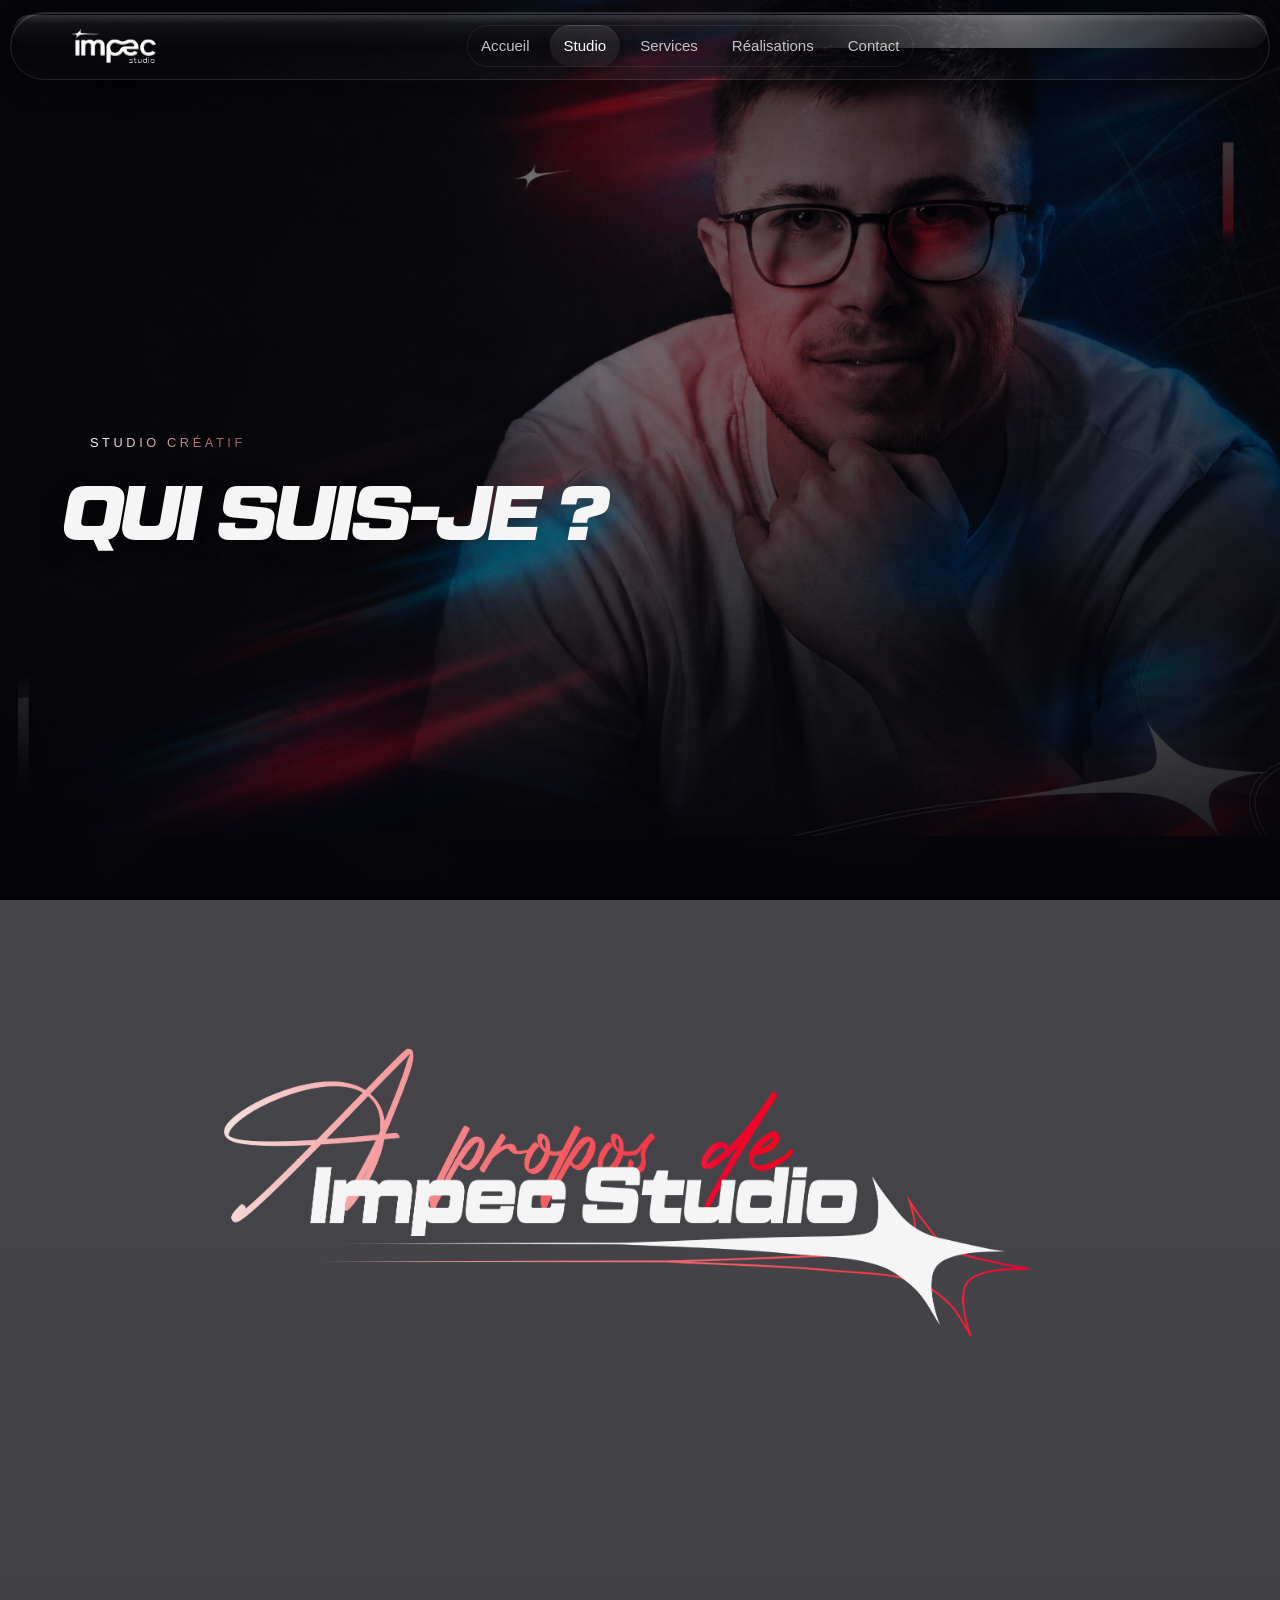
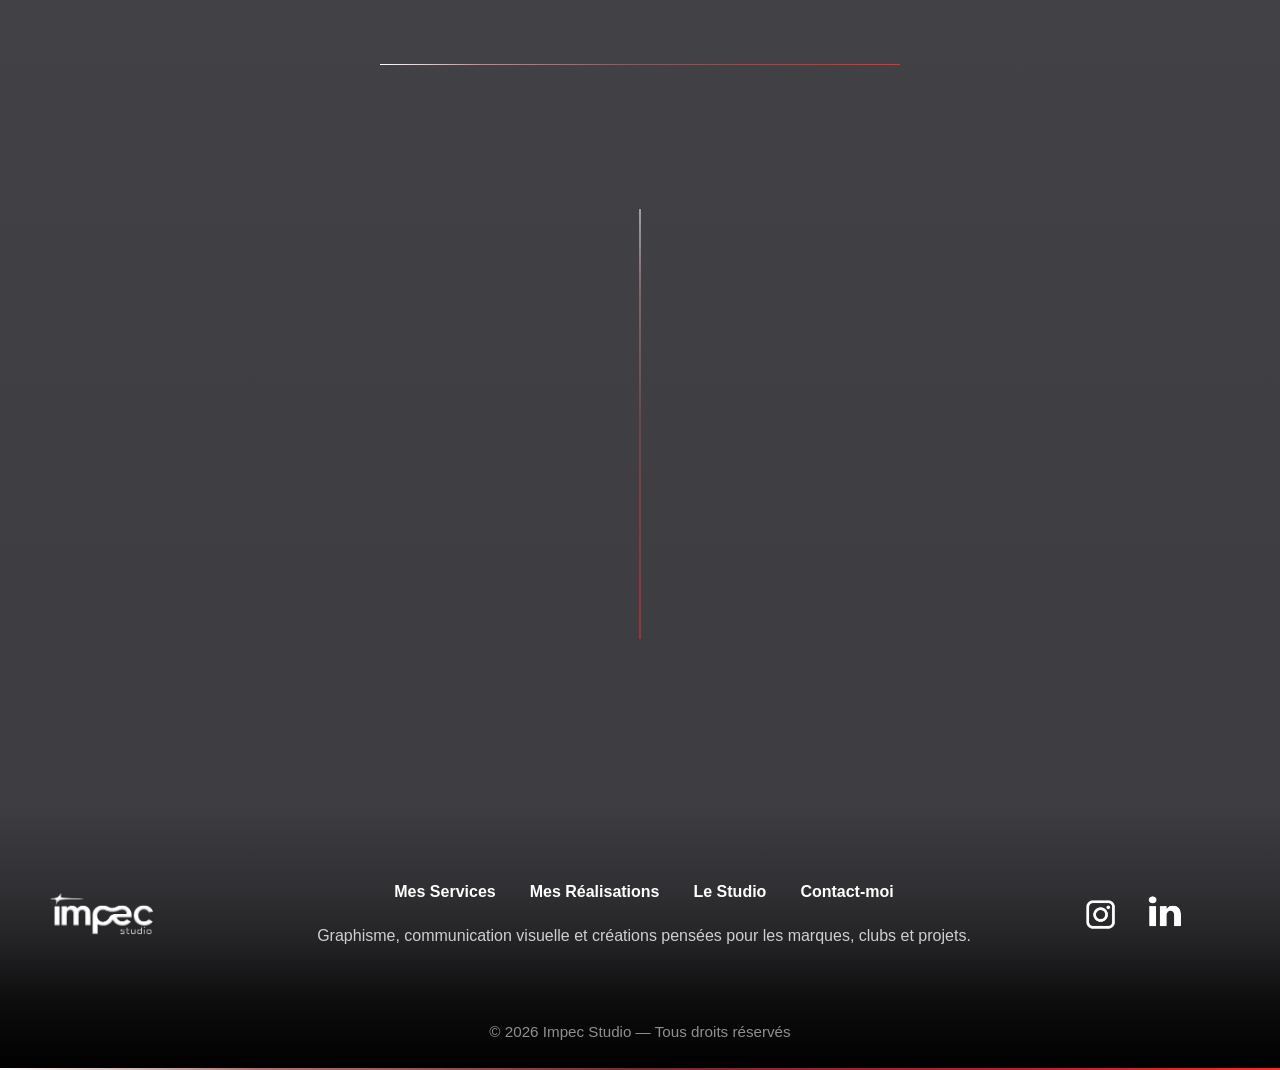
<file: apropos.html>
<!DOCTYPE html>
<html lang="fr">
<head>
    <meta charset="UTF-8">
    <title>À propos — Impec Studio</title>
    <meta name="viewport" content="width=device-width, initial-scale=1.0">
    <meta
        name="description"
        content="Découvre l’univers d’Impec Studio : une approche graphique moderne, sensible et pensée pour donner du sens aux projets."
    >
    <link rel="icon" type="image/png" href="/favicon.png">
    <link rel="stylesheet" href="assets/css/style.css">
</head>
<body data-page="studio">

    <div data-include="partials/header.html"></div>

    <main>
        <section class="studio-hero">
            <div class="studio-hero-portrait">
                <img src="assets/img/lucasstudio.png" alt="Portrait de Lucas Rabut">
            </div>

            <div class="studio-hero-overlay"></div>

            <div class="studio-hero-content">
                <div class="studio-hero-stage">
                    <div class="studio-hero-text">
                        <p class="studio-hero-kicker">Studio créatif</p>

                        <h1 class="studio-hero-title">
                            <span>Qui suis-je ?</span>
                        </h1>
                    </div>
                </div>
            </div>
        </section>

        <section class="page-hero page-hero-small">
            <div class="container">
                <img src="assets/img/apropos.png" alt="À propos" class="titre-img-projets">
            </div>
        </section>
                    <div class="container studio-intro">
                        <p class="studio-hero-description">
                            Je m'appelle Lucas Rabut et je suis le fondateur d'Impec Studio. Depuis toujours, deux passions m'accompagnent : le sport et le graphisme. D'un côté,
                            le sport occupe une place importante dans ma vie depuis de nombreuses années.
                            De l'autre, j'ai toujours été attiré par la création visuelle, les logos,
                            les affiches, les réseaux sociaux et tout ce qui permet de donner une identité forte à un projet.
                            Après l'obtention d'un Bachelor en Design Graphique puis d'un Master en Management, Communication et Marketing,
                            j'ai décidé de réunir ces deux univers en créant Impec Studio en septembre 2025.
                            <br>
                            Aujourd'hui, j'accompagne entreprises, associations et clubs sportifs dans le développement de leur image à travers la création de contenus,
                            d'identités visuelles et de supports de communication adaptés à leurs besoins.
                        </p>
                    </div>

        <section class="section about-story">
            <div class="container about-showcase">
                <div class="about-showcase-left">

                    <h2 class="about-showcase-left-title">Pourquoi Impec Studio ?</h2>

                    <div class="about-vision-box">
                        <p>
                            Impec Studio est né d'une envie simple : transformer une passion en métier.
                            Au fil de mes expériences, notamment dans le monde sportif, j'ai constaté
                            l'importance d'une communication forte pour valoriser un projet,
                            attirer une communauté et développer sa visibilité.
                        </p>
                        <br>
                        <p>
                            Mon objectif est d'aider chaque structure à raconter son histoire à travers
                            une communication qui lui ressemble, avec des créations à la fois modernes,
                            cohérentes et impactantes.
                        </p>
                    </div>
                    
                </div>

                <div class="about-showcase-right">

                    <div class="about-separator"></div>

                    <span class="about-red-line"></span>

                    <div class="about-method-title">
                        <h2>Ma vision</h2>
                    </div>

                    <p>
                        Je crois qu'une bonne communication ne se limite pas à un beau visuel.
                        Elle doit transmettre des émotions, créer du lien et refléter l'identité de ceux qui la portent.
                        C'est cette vision qui guide chacun des projets réalisés par Impec Studio.
                    </p>
                </div>
            </div>
        </section>
    <div data-include="partials/footer.html"></div>

    <script src="assets/js/includes.js"></script>
    <script src="assets/js/main.js"></script>
    <script src="assets/js/pages-motion.js"></script>
</body>
</html>
</file>
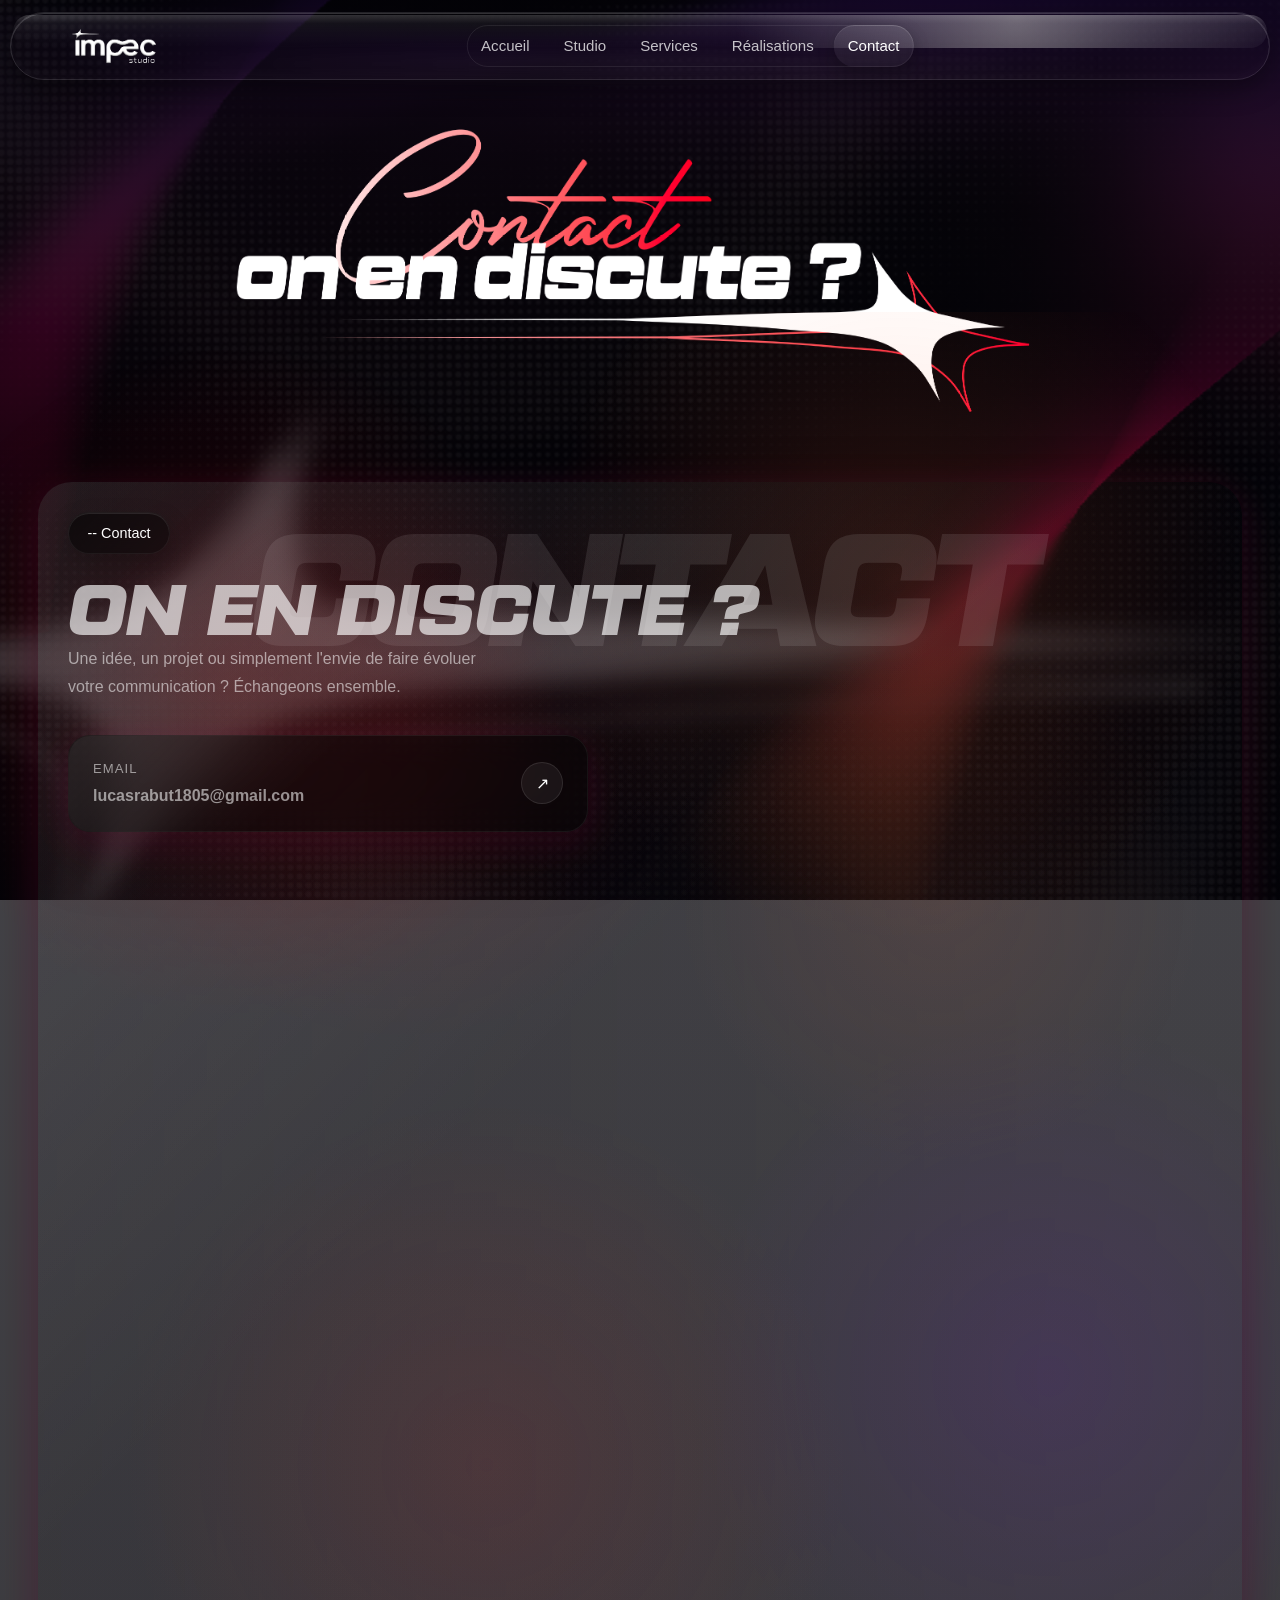
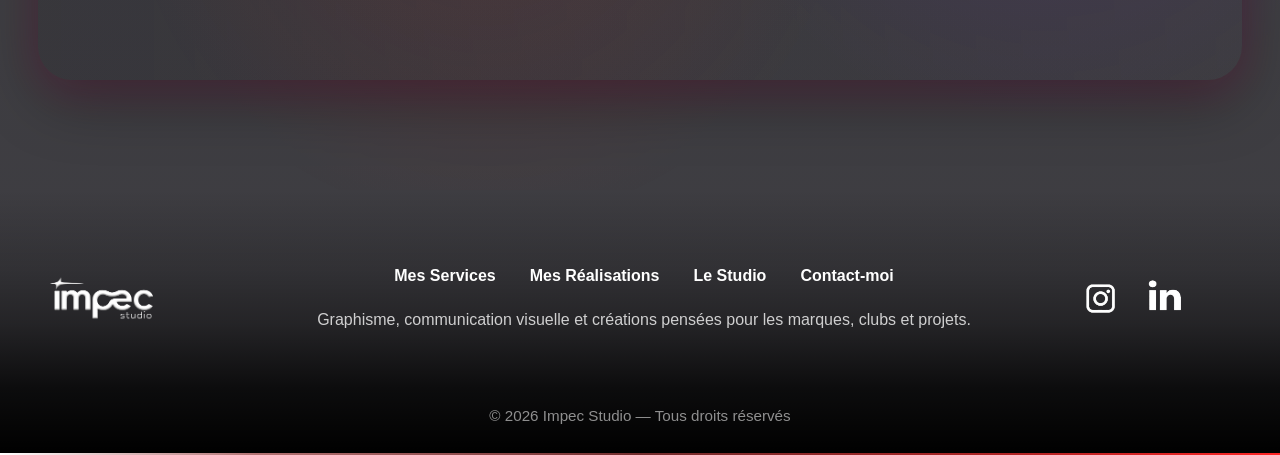
<file: contact.html>
<!DOCTYPE html>
<html lang="fr">
<head>
    <meta charset="UTF-8">
    <title>Contact — Impec Studio</title>
    <meta name="viewport" content="width=device-width, initial-scale=1.0">
    <meta
        name="description"
        content="Contacte Impec Studio pour parler de ton projet visuel, identité, communication, affiches ou contenus réseaux sociaux."
    >
    <link rel="icon" type="image/png" href="/favicon.png">
    <link rel="stylesheet" href="assets/css/style.css">
</head>
<body data-page="contact">

    <div data-include="partials/header.html"></div>

    <main>
        <section class="page-hero page-hero-small">
            <div class="container">
                <img src="assets/img/contact.png" alt="Contact" class="titre-img-projets">
            </div>
        </section>

        <section class="contact-showcase">
            <div class="container">
                <div class="contact-shell glass-card">
                    <div class="contact-bg-word">CONTACT</div>

                    <div class="contact-showcase-grid">
                        <div class="contact-showcase-left">
                            <p class="contact-pill">-- Contact</p>

                            <h1>ON EN DISCUTE ?</h1>

                            <p class="contact-intro">
                                Une idée, un projet ou simplement l'envie de faire évoluer votre communication ? Échangeons ensemble.
                            </p>

                            <div class="contact-cards">
                                <a href="mailto:lucasrabut1805@gmail.com" class="contact-link-card glass-card">
                                    <div class="contact-link-card-text">
                                        <span class="contact-link-label">Email</span>
                                        <strong>lucasrabut1805@gmail.com</strong>
                                    </div>
                                    <span class="contact-link-arrow">↗</span>
                                </a>

                                <a href="https://instagram.com/impec_studio" target="_blank" class="contact-link-card glass-card">
                                    <div class="contact-link-card-text">
                                        <span class="contact-link-label">Instagram</span>
                                        <strong>@impec_studio</strong>
                                    </div>
                                    <span class="contact-link-arrow">↗</span>
                                </a>

                                <div class="contact-link-card glass-card">
                                    <div class="contact-link-card-text">
                                        <span class="contact-link-label">Disponibilité</span>
                                        <strong>À distance et localement</strong>
                                    </div>
                                    <span class="contact-link-arrow">•</span>
                                </div>
                            </div>
                        </div>

                        <div class="contact-showcase-right">
                            <form class="contact-form-showcase" action="https://formsubmit.co/lucasrabut1805@gmail.com" method="POST">
                                <input type="hidden" name="_subject" value="Nouveau message depuis Impec Studio">
                                <input type="hidden" name="_captcha" value="false">
                                <input type="hidden" name="_template" value="table">
                                <input type="hidden" name="_next" value="https://lucasrabut1805-cpu.github.io/Impec/contact.html">   
                                <div class="form-group">
                                    <input type="text" id="name" name="name" placeholder="Nom" required>
                                </div>

                                <div class="form-group">
                                    <input type="email" id="email" name="email" placeholder="Email" required>
                                </div>

                                <div class="form-group">
                                    <input type="text" id="subject" name="subject" placeholder="Sujet">
                                </div>

                                <div class="form-group">
                                    <textarea id="message" name="message" rows="9" placeholder="Parle-moi de ton projet..."></textarea>
                                </div>

                                <button type="submit" class="btn btn-contact-submit">
                                    <span>Envoyer</span>
                                    <span class="btn-fill-line"></span>
                                </button>
                            </form>
                        </div>
                    </div>
                </div>
            </div>
        </section>
    </main>

    <div data-include="partials/footer.html"></div>

    <script src="assets/js/includes.js"></script>
    <script src="assets/js/main.js"></script>
    <script src="assets/js/pages-motion.js"></script>
</body>
</html>
</file>
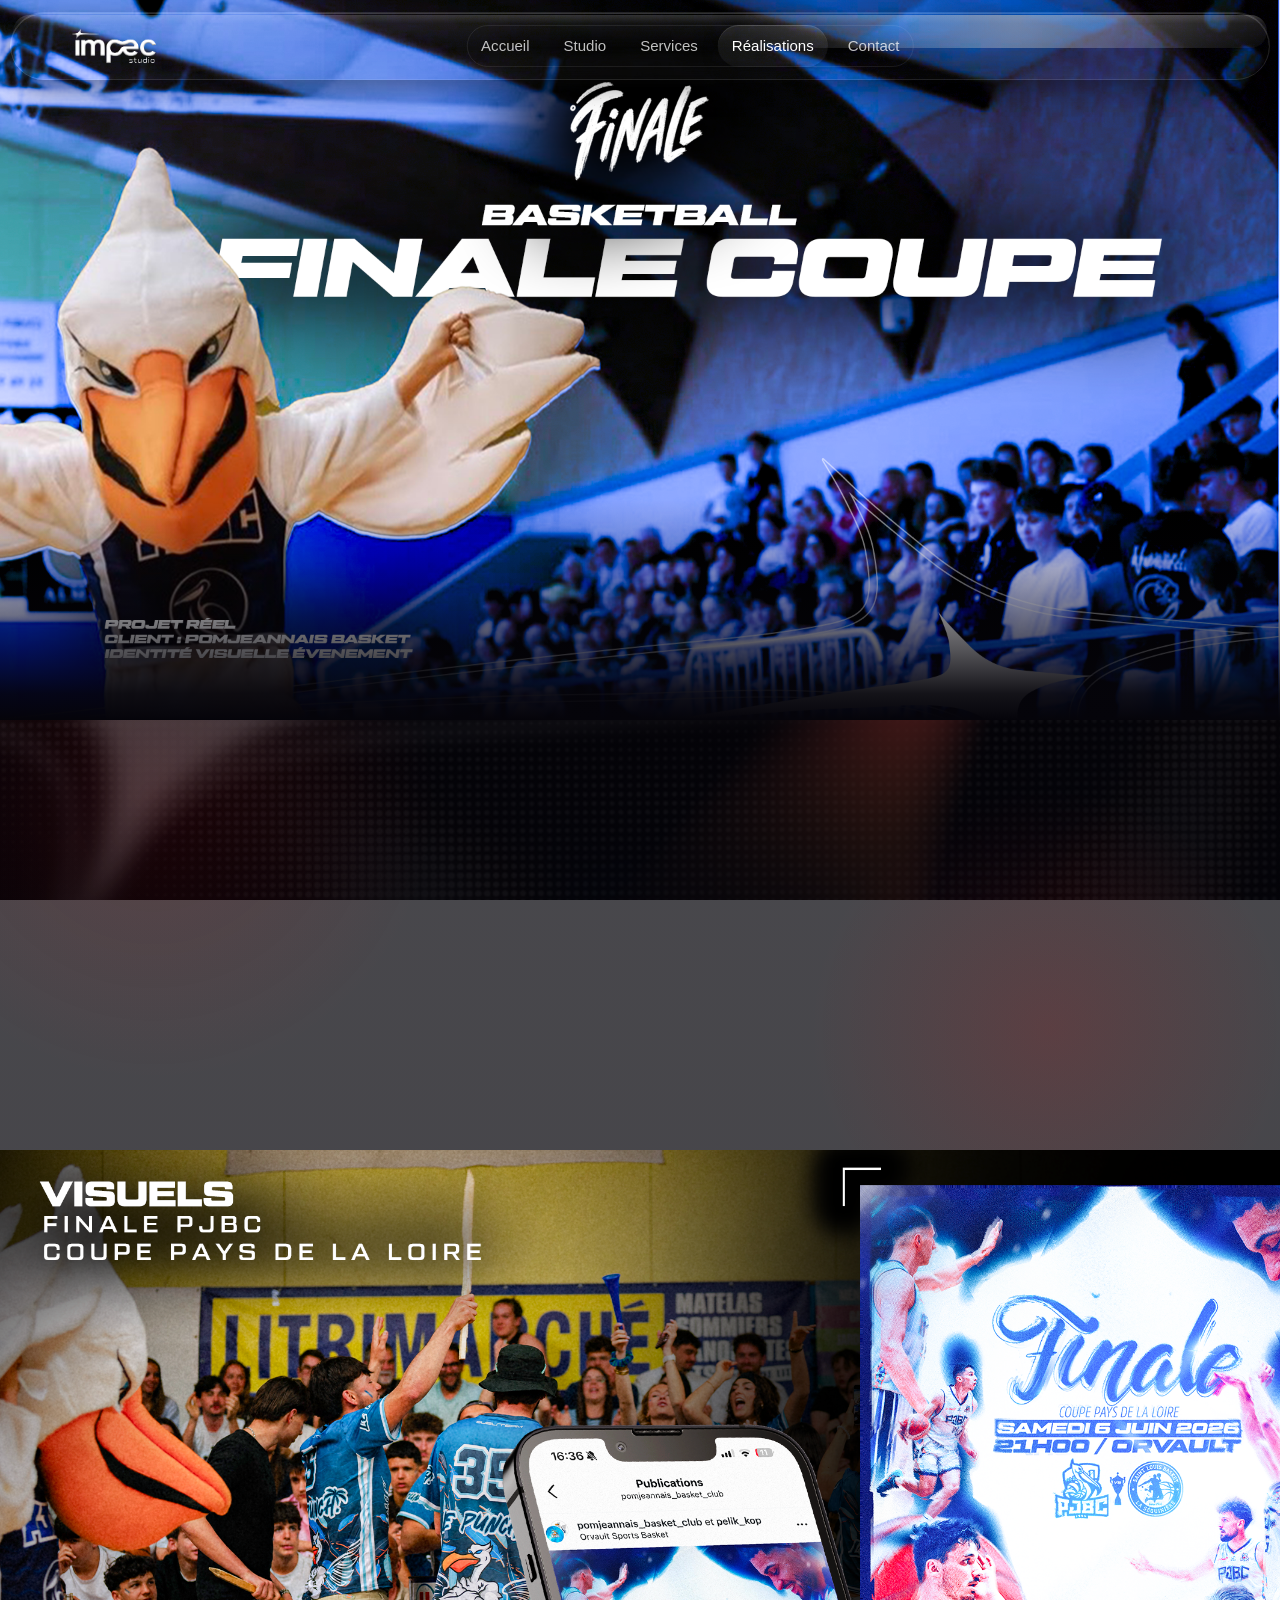
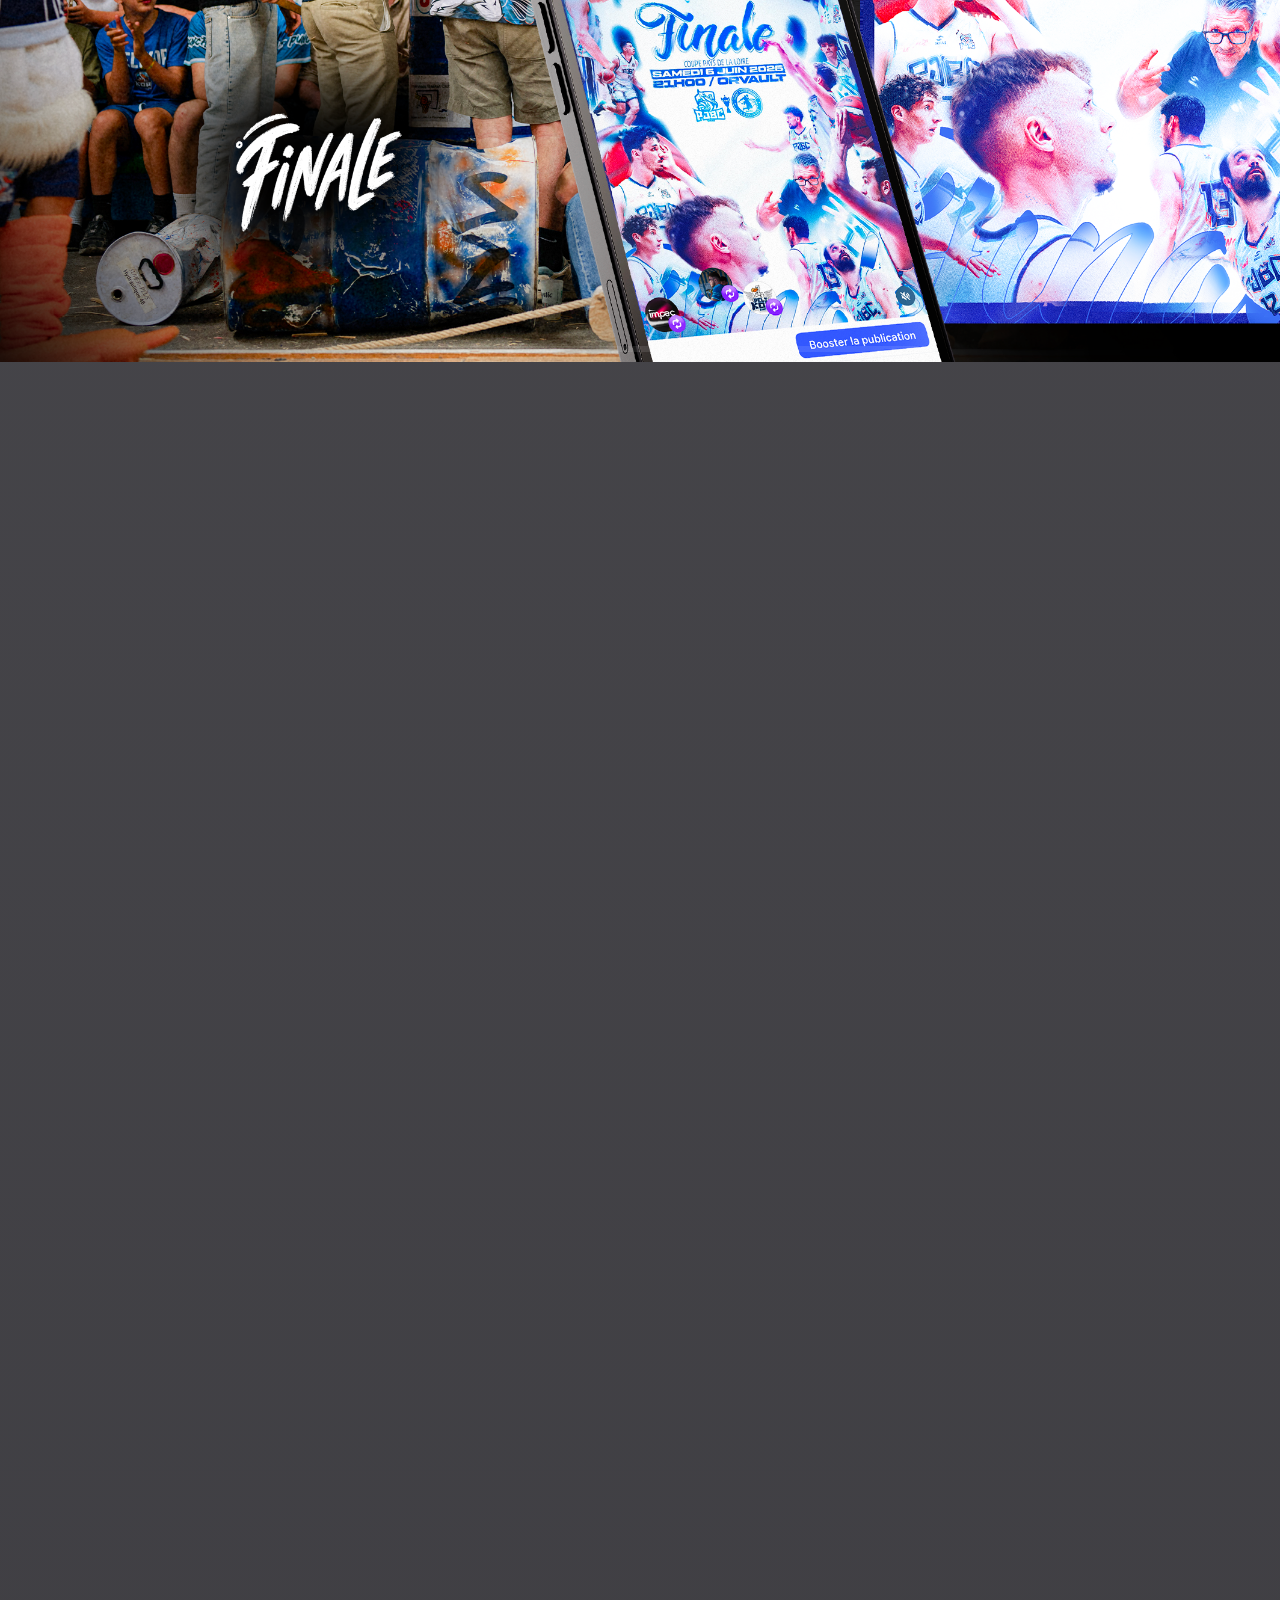
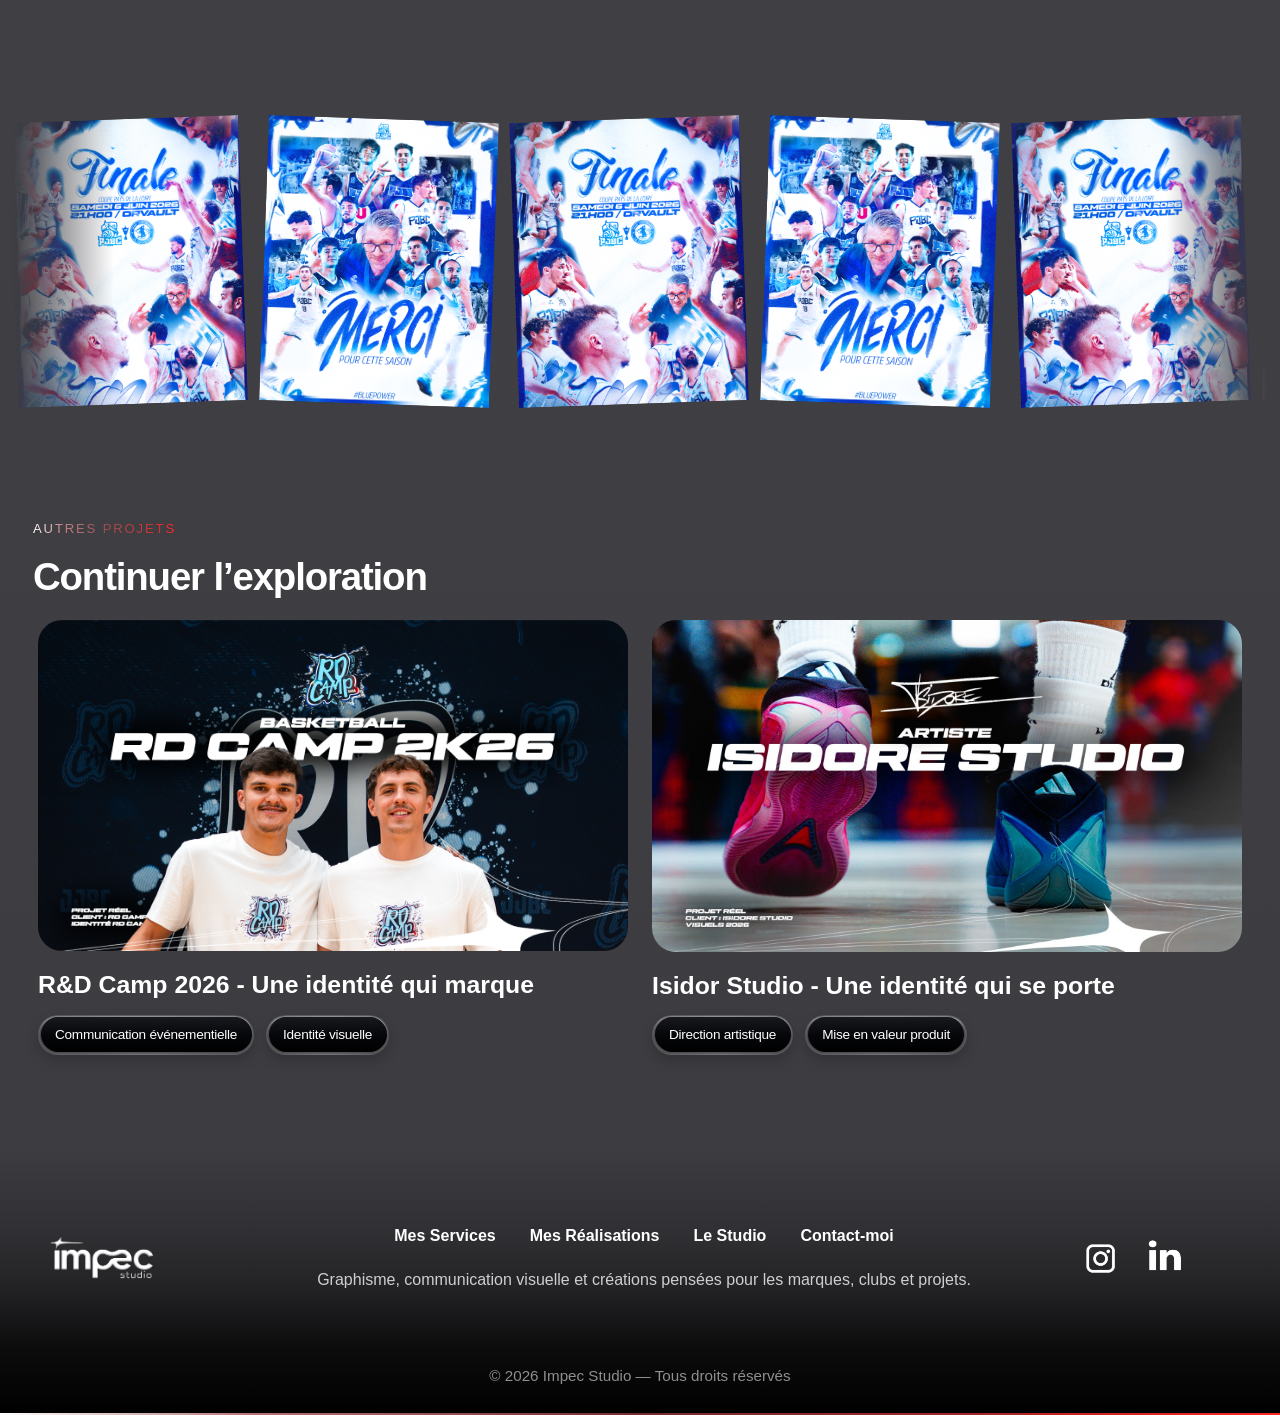
<file: projet4.html>
<!DOCTYPE html>
<html lang="fr">
<head>
    <meta charset="UTF-8">
    <title>Projet 04 — Finale</title>
    <meta name="viewport" content="width=device-width, initial-scale=1.0">
    <meta
        name="description"
        content="Découvre le projet 04 d’Impec Studio avec une présentation immersive et une bannière panoramique horizontale."
    >
    <link rel="icon" type="image/png" href="/favicon.png">
    <link rel="stylesheet" href="assets/css/style.css">
</head>
<body data-page="projets" data-project-current="projet4.html">

    <div data-include="partials/header.html"></div>

    <main class="project-detail-page">

        <!-- HERO -->
        <section class="project-hero">
            <img src="assets/img/heroprojet4.png" alt="Hero du projet 04" class="project-hero-image">
            <div class="project-hero-fade"></div>
        </section>

        <!-- INTRO -->
        <section class="section project-editorial">
            <div class="container">
                <div class="project-editorial-grid">
                    <div class="project-editorial-left reveal-on-scroll reveal-left">
                        <p class="section-label">Le projet</p>
                        <h2>Une finale, tout un club</h2>

                        <div class="project-editorial-actions">
                            <a href="https://www.instagram.com/p/DYhpukkIdy7/" class="btn project-btn-icon" target="_blank" rel="noopener noreferrer" aria-label="Instagram Impec Studio">
                                <img src="assets/img/insta.png" alt="Instagram" class="project-btn-logo">
                                <span class="btn-fill-line"></span>
                            </a>
                        </div>
                    </div>

                    <div class="project-editorial-right reveal-on-scroll reveal-right">
                        <p>
                            Création de l'identité visuelle autour de la finale de Coupe des Pays de la Loire 2026. Réalisation des affiches officielles, contenus réseaux sociaux, stories événementielles, 
                            visuels supporters et publications de fin de saison afin de faire vivre l'événement avant, pendant et après la rencontre.
                        </p>

                        <div class="project-meta-row">
                            <div class="project-meta-item glass-card reveal-on-scroll reveal-bottom">
                                <span>Client</span>
                                <strong>Pomjeannais Basket Club</strong>
                            </div>

                            <div class="project-meta-item glass-card reveal-on-scroll reveal-bottom" data-reveal-delay="100">
                                <span>Année</span>
                                <strong>2026</strong>
                            </div>

                            <div class="project-meta-item glass-card reveal-on-scroll reveal-bottom" data-reveal-delay="200">
                                <span>Mission</span>
                                <strong>Communication événementielle & Identité visuelle</strong>
                            </div>
                        </div>
                    </div>
                </div>
            </div>
        </section>

        <!-- BANNIÈRE HORIZONTALE -->
        <section class="project-banner-section project-banner-section--long" data-project-banner>
            <div class="project-banner-sticky">
                <div class="project-banner-track" data-project-banner-track>
                    <article class="project-banner-slide">
                        <img
                            src="assets/img/banniere4.png"
                            alt="Bannière panoramique du projet 04"
                            class="project-banner-image"
                        >
                    </article>
                </div>

                <div class="project-progress">
                    <span class="project-progress-bar"></span>
                </div>
            </div>
        </section>

        <!-- GALERIE -->
        <section class="project-strip">
            <div class="container-wide">
                <div class="project-strip-wrap">
                    <div class="project-strip-track">
                        <article class="project-strip-item"><img src="assets/img/finale.png" alt="Galerie 1"></article>
                        <article class="project-strip-item"><img src="assets/img/merci.png" alt="Galerie 2"></article>
                        <article class="project-strip-item"><img src="assets/img/finale.png" alt="Galerie 3"></article>
                        <article class="project-strip-item"><img src="assets/img/merci.png" alt="Galerie 4"></article>
                        <article class="project-strip-item"><img src="assets/img/finale.png" alt="Galerie 5"></article>
                        <article class="project-strip-item"><img src="assets/img/merci.png" alt="Galerie 6"></article>
                        <article class="project-strip-item"><img src="assets/img/finale.png" alt="Galerie 7"></article>
                        <article class="project-strip-item"><img src="assets/img/merci.png" alt="Galerie 8"></article>

                        <article class="project-strip-item"><img src="assets/img/finale.png" alt="Galerie 1"></article>
                        <article class="project-strip-item"><img src="assets/img/merci.png" alt="Galerie 2"></article>
                        <article class="project-strip-item"><img src="assets/img/finale.png" alt="Galerie 3"></article>
                        <article class="project-strip-item"><img src="assets/img/merci.png" alt="Galerie 4"></article>
                        <article class="project-strip-item"><img src="assets/img/finale.png" alt="Galerie 5"></article>
                        <article class="project-strip-item"><img src="assets/img/merci.png" alt="Galerie 6"></article>
                        <article class="project-strip-item"><img src="assets/img/finale.png" alt="Galerie 7"></article>
                        <article class="project-strip-item"><img src="assets/img/merci.png" alt="Galerie 8"></article>
                    </div>
                </div>
            </div>
        </section>

        <!-- AUTRES PROJETS -->
        <section class="section other-projects">
            <div class="container">
                <div class="section-heading reveal-on-scroll reveal-left">
                    <p class="section-label">Autres projets</p>
                    <h2>Continuer l’exploration</h2>
                </div>

                <div class="projects-grid-page projects-grid-page-2col project-next-grid" id="random-projects">
                </div>
            </div>
        </section>
    </main>

    <div data-include="partials/footer.html"></div>

    <script src="assets/js/includes.js"></script>
    <script src="assets/js/main.js"></script>


</body>
</html>
</file>
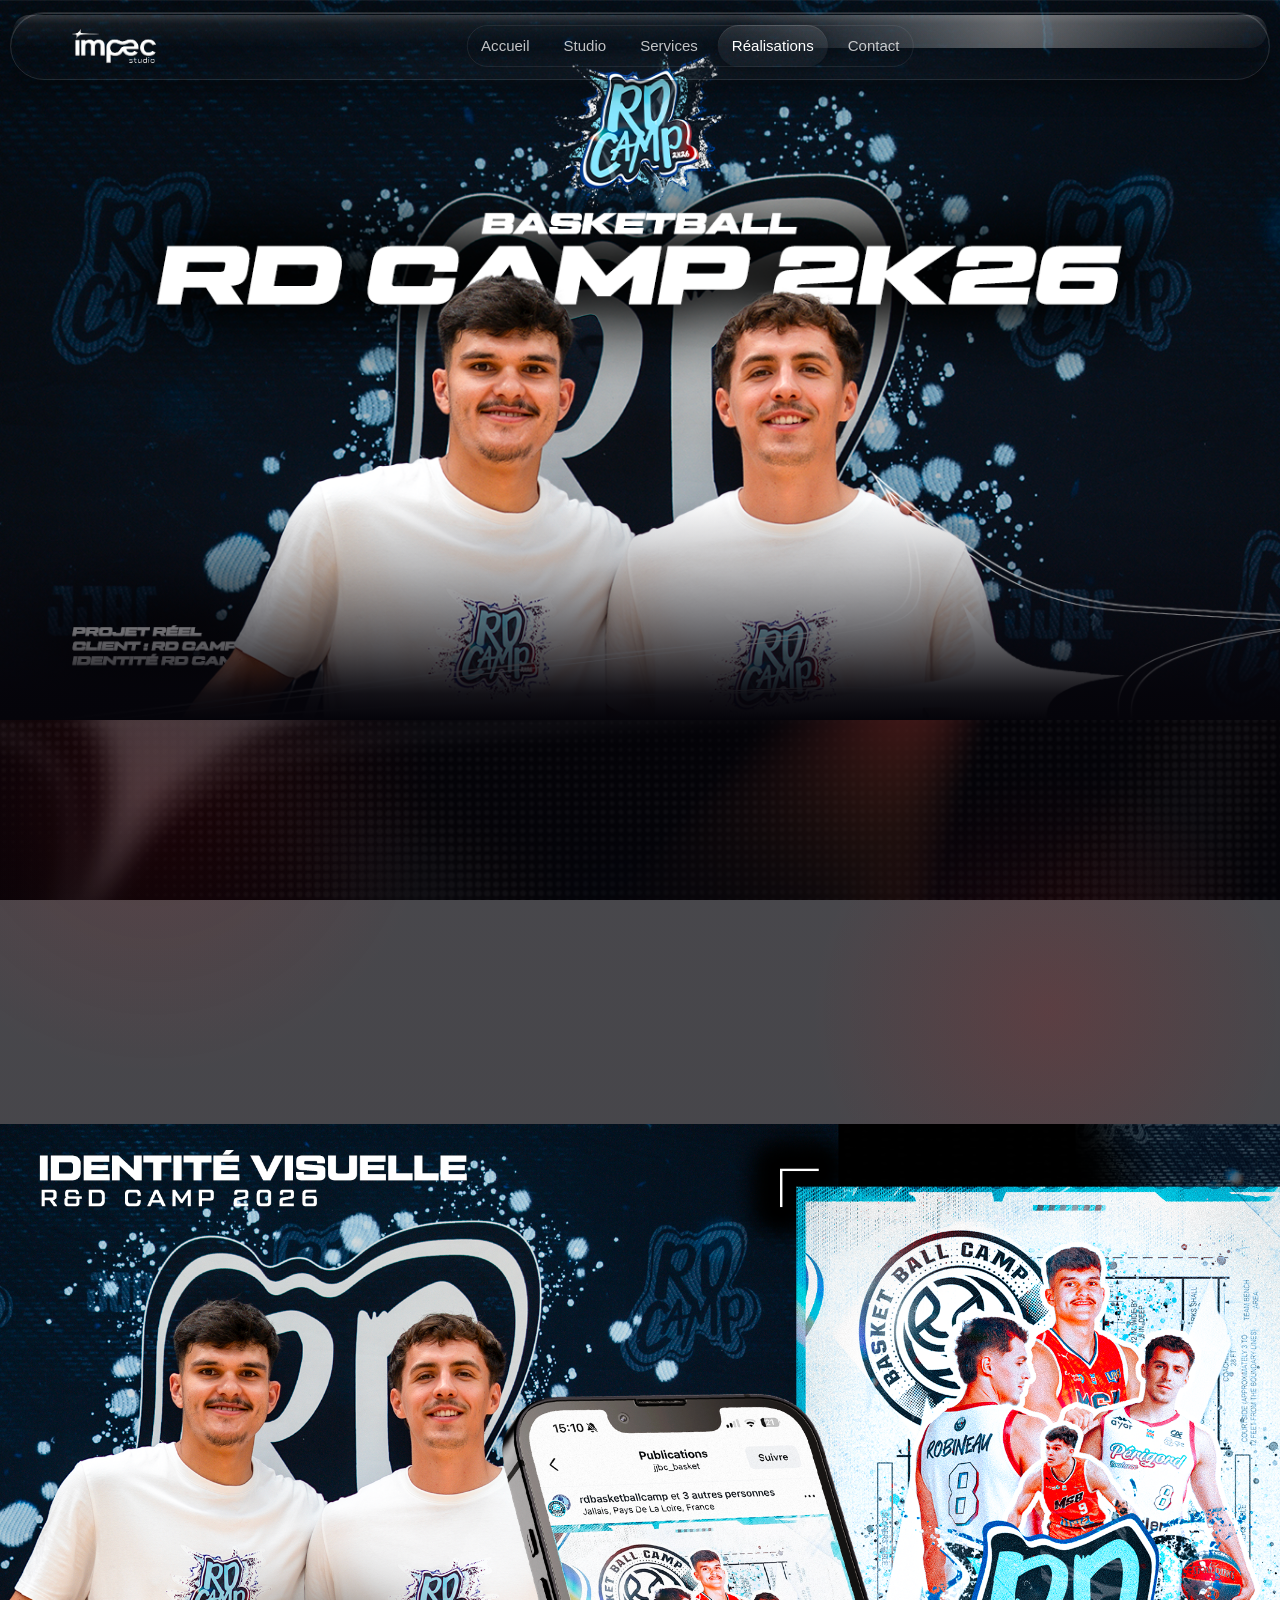
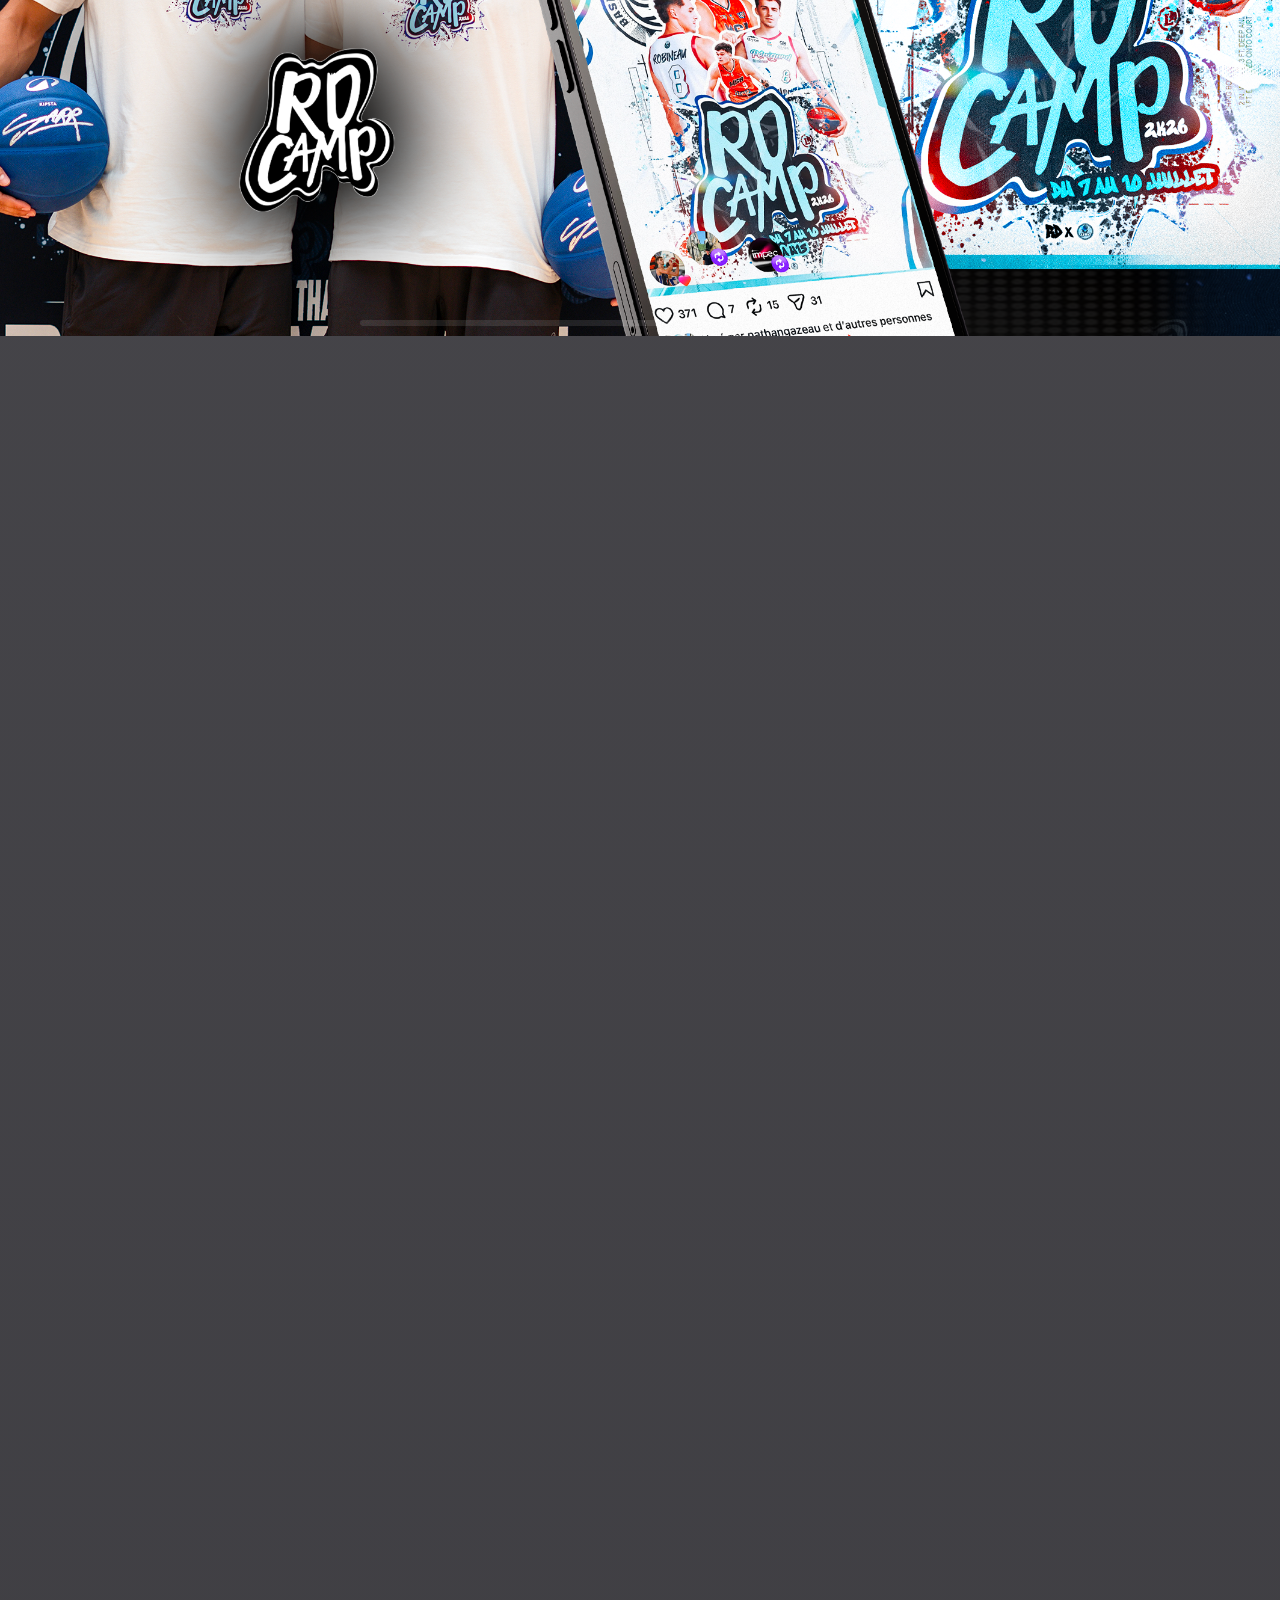
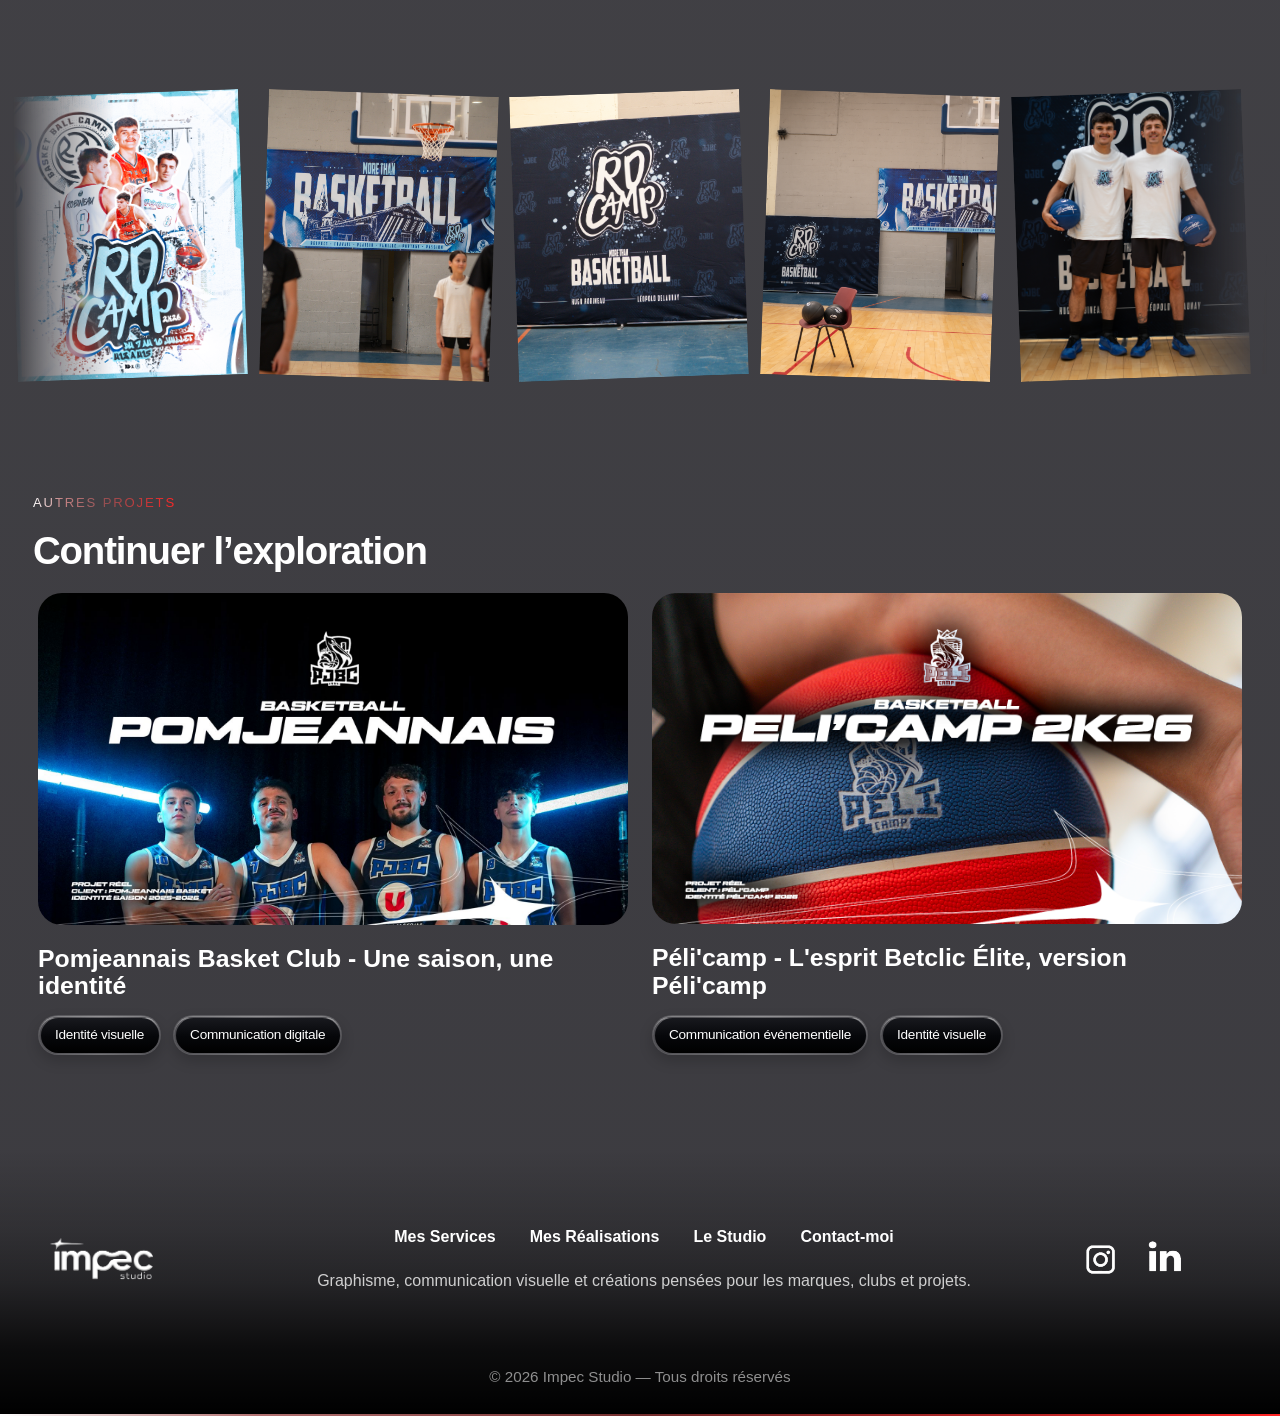
<file: projet6.html>
<!DOCTYPE html>
<html lang="fr">
<head>
    <meta charset="UTF-8">
    <title>Projet 06 — RD Camp</title>
    <meta name="viewport" content="width=device-width, initial-scale=1.0">
    <meta
        name="description"
        content="Découvre le projet 06 d’Impec Studio avec une présentation immersive et une bannière panoramique horizontale."
    >
    <link rel="icon" type="image/png" href="/favicon.png">
    <link rel="stylesheet" href="assets/css/style.css">
</head>
<body data-page="projets" data-project-current="projet6.html">

    <div data-include="partials/header.html"></div>

    <main class="project-detail-page">

        <!-- HERO -->
        <section class="project-hero">
            <img src="assets/img/heroprojet6.png" alt="Hero du projet 06" class="project-hero-image">
            <div class="project-hero-fade"></div>
        </section>

        <!-- INTRO -->
        <section class="section project-editorial">
            <div class="container">
                <div class="project-editorial-grid">
                    <div class="project-editorial-left reveal-on-scroll reveal-left">
                        <p class="section-label">Le projet</p>
                        <h2>Une identité qui marque</h2>

                        <div class="project-editorial-actions">
                            <a href="https://www.instagram.com/p/DVG6zFUiEGo/" class="btn project-btn-icon" target="_blank" rel="noopener noreferrer" aria-label="Instagram Impec Studio">
                                <img src="assets/img/insta.png" alt="Instagram" class="project-btn-logo">
                                <span class="btn-fill-line"></span>
                            </a>
                        </div>
                    </div>

                    <div class="project-editorial-right reveal-on-scroll reveal-right">
                        <p>
                            Création de l’identité visuelle du camp de basket et réalisation de l’ensemble des supports de communication : 
                            logo, affiches, contenus réseaux sociaux et déclinaisons graphiques pour donner au camp une image forte et identifiable.
                        </p>

                        <div class="project-meta-row">
                            <div class="project-meta-item glass-card reveal-on-scroll reveal-bottom">
                                <span>Client</span>
                                <strong>RD Camp</strong>
                            </div>

                            <div class="project-meta-item glass-card reveal-on-scroll reveal-bottom" data-reveal-delay="100">
                                <span>Année</span>
                                <strong>2026</strong>
                            </div>

                            <div class="project-meta-item glass-card reveal-on-scroll reveal-bottom" data-reveal-delay="200">
                                <span>Mission</span>
                                <strong>Communication événementielle & Identité visuelle</strong>
                            </div>
                        </div>
                    </div>
                </div>
            </div>
        </section>

        <!-- BANNIÈRE HORIZONTALE -->
        <section class="project-banner-section project-banner-section--long" data-project-banner>
            <div class="project-banner-sticky">
                <div class="project-banner-track" data-project-banner-track>
                    <article class="project-banner-slide">
                        <img
                            src="assets/img/banniere6.png"
                            alt="Bannière panoramique du projet 06"
                            class="project-banner-image"
                        >
                    </article>
                </div>

                <div class="project-progress">
                    <span class="project-progress-bar"></span>
                </div>
            </div>
        </section>

        <!-- GALERIE -->
        <section class="project-strip">
            <div class="container-wide">
                <div class="project-strip-wrap">
                    <div class="project-strip-track">
                        <article class="project-strip-item"><img src="assets/img/afficherd.png" alt="Galerie 1"></article>
                        <article class="project-strip-item"><img src="assets/img/rd1.jpg" alt="Galerie 2"></article>
                        <article class="project-strip-item"><img src="assets/img/rd2.jpg" alt="Galerie 3"></article>
                        <article class="project-strip-item"><img src="assets/img/rd3.jpg" alt="Galerie 4"></article>
                        <article class="project-strip-item"><img src="assets/img/rd4.jpg" alt="Galerie 5"></article>
                        <article class="project-strip-item"><img src="assets/img/rd5.jpg" alt="Galerie 6"></article>
                        <article class="project-strip-item"><img src="assets/img/rd1.jpg" alt="Galerie 7"></article>
                        <article class="project-strip-item"><img src="assets/img/afficherd.png" alt="Galerie 8"></article>

                        <article class="project-strip-item"><img src="assets/img/rd4.jpg" alt="Galerie 1"></article>
                        <article class="project-strip-item"><img src="assets/img/rd1.jpg" alt="Galerie 2"></article>
                        <article class="project-strip-item"><img src="assets/img/rd2.jpg" alt="Galerie 3"></article>
                        <article class="project-strip-item"><img src="assets/img/rd3.jpg" alt="Galerie 4"></article>
                        <article class="project-strip-item"><img src="assets/img/rd4.jpg" alt="Galerie 5"></article>
                        <article class="project-strip-item"><img src="assets/img/rd5.jpg" alt="Galerie 6"></article>
                        <article class="project-strip-item"><img src="assets/img/rd1.jpg" alt="Galerie 7"></article>
                        <article class="project-strip-item"><img src="assets/img/afficherd.png" alt="Galerie 8"></article>
                    </div>
                </div>
            </div>
        </section>

        <!-- AUTRES PROJETS -->
        <section class="section other-projects">
            <div class="container">
                <div class="section-heading reveal-on-scroll reveal-left">
                    <p class="section-label">Autres projets</p>
                    <h2>Continuer l’exploration</h2>
                </div>

                <div class="projects-grid-page projects-grid-page-2col project-next-grid" id="random-projects">
                </div>
            </div>
        </section>
    </main>

    <div data-include="partials/footer.html"></div>

    <script src="assets/js/includes.js"></script>
    <script src="assets/js/main.js"></script>


</body>
</html>
</file>
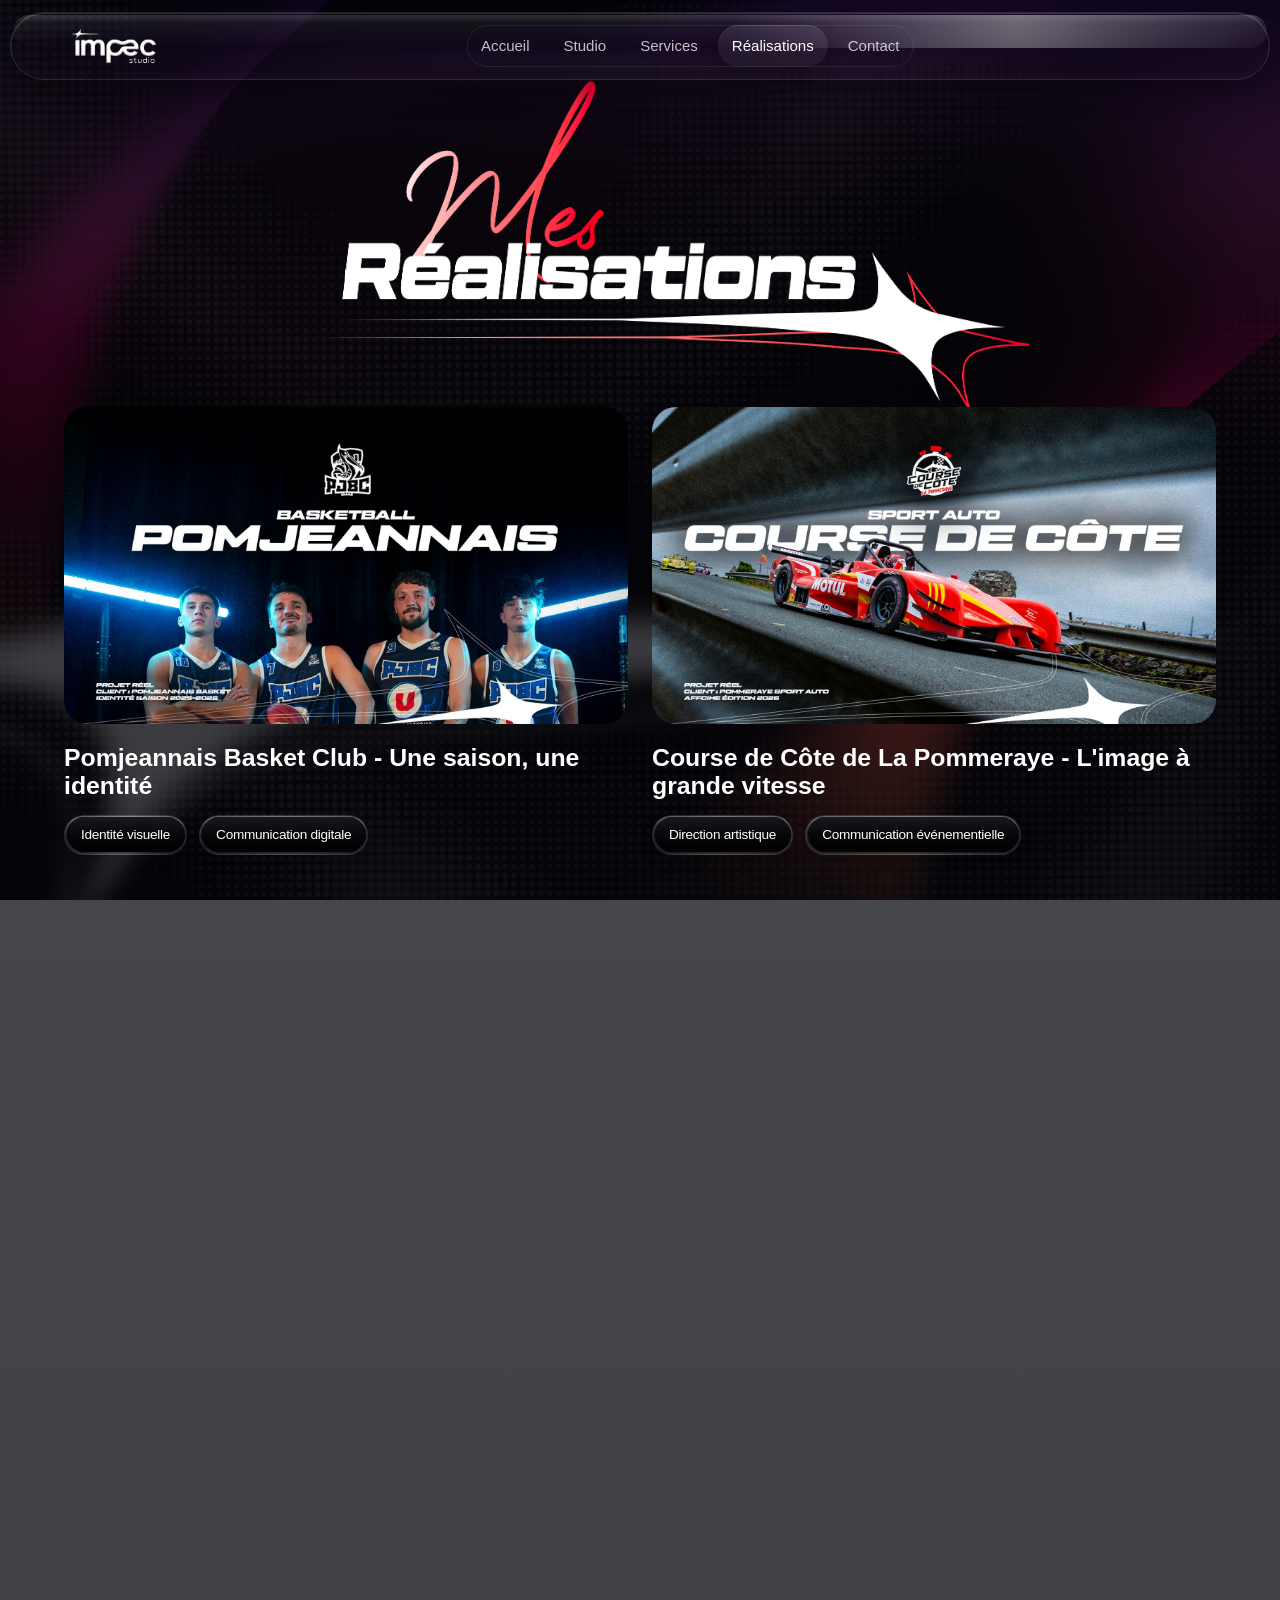
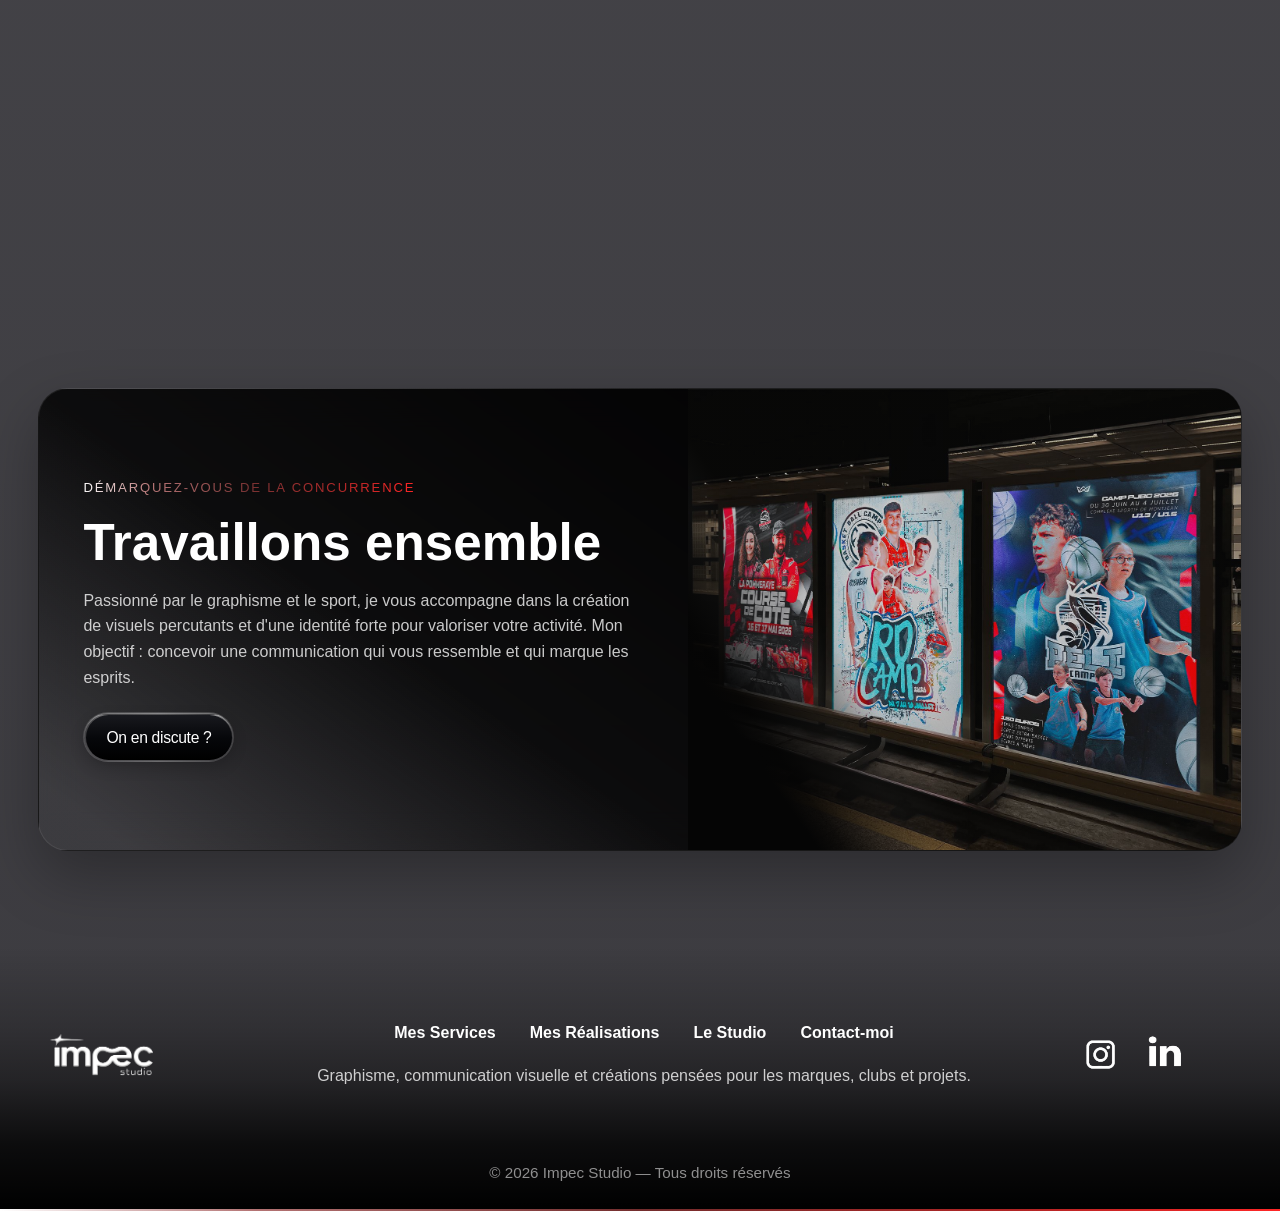
<file: projets.html>
<!DOCTYPE html>
<html lang="fr">
<head>
    <meta charset="UTF-8">
    <title>Projets — Impec Studio</title>
    <meta name="viewport" content="width=device-width, initial-scale=1.0">
    <meta
        name="description"
        content="Découvre les projets graphiques d’Impec Studio : identité visuelle, communication, réseaux sociaux et créations visuelles."
    >
    <link rel="icon" type="image/png" href="/favicon.png">
    <link rel="stylesheet" href="assets/css/style.css">
</head>
<body data-page="projets">

    <div data-include="partials/header.html"></div>

    <main>
    <section class="page-hero page-hero-small">
        <div class="container">
            <img src="assets/img/realisation.png" alt="Réalisations" class="titre-img-projets">
        </div>
    </section>

    <section class="section projects-page">
        <div class="container">
            <div class="projects-grid-page projects-grid-page-2col">

                <a href="projet1.html" class="project-card-page project-card-page-detailed">
                    <div class="project-card-page-media">
                        <img src="assets/img/heroprojet1.jpeg" alt="Projet 1">
                    </div>
                    <div class="project-card-content project-card-content-visible">
                        <h3>Pomjeannais Basket Club - Une saison, une identité</h3>
                        <div class="project-inline-buttons">
                            <button class="btn btn-hero small-btn">
                                <span>Identité visuelle</span>
                                <span class="btn-fill-line"></span>
                            </button>

                            <button class="btn btn-hero small-btn">
                                <span>Communication digitale</span>
                                <span class="btn-fill-line"></span>
                            </button>
                        </div>
                    </div>
                </a>

                <a href="projet2.html" class="project-card-page project-card-page-detailed">
                    <div class="project-card-page-media">
                        <img src="assets/img/heroprojet2.jpeg" alt="Projet 2">
                    </div>
                    <div class="project-card-content project-card-content-visible">
                        <h3>Course de Côte de La Pommeraye - L'image à grande vitesse</h3>
                        <div class="project-inline-buttons">
                            <button class="btn btn-hero small-btn">
                                <span>Direction artistique</span>
                                <span class="btn-fill-line"></span>
                            </button>

                            <button class="btn btn-hero small-btn">
                                <span>Communication événementielle</span>
                                <span class="btn-fill-line"></span>
                            </button>
                        </div>
                    </div>
                </a>

                <a href="projet3.html" class="project-card-page project-card-page-detailed">
                    <div class="project-card-page-media">
                        <img src="assets/img/heroprojet3.jpeg" alt="Projet 3">
                    </div>
                    <div class="project-card-content project-card-content-visible">
                        <h3>Isidor Studio - Une identité qui se porte</h3>
                        <div class="project-inline-buttons">
                            <button class="btn btn-hero small-btn">
                                <span>Direction artistique</span>
                                <span class="btn-fill-line"></span>
                            </button>

                            <button class="btn btn-hero small-btn">
                                <span>Mise en valeur produit</span>
                                <span class="btn-fill-line"></span>
                            </button>
                        </div>
                    </div>
                </a>

                <a href="projet4.html" class="project-card-page project-card-page-detailed">
                    <div class="project-card-page-media">
                        <img src="assets/img/heroprojet4.png" alt="Projet 4">
                    </div>
                    <div class="project-card-content project-card-content-visible">
                        <h3>Pomjeannais Basket Club - Une finale, tout un club</h3>
                        <div class="project-inline-buttons">
                            <button class="btn btn-hero small-btn">
                                <span>Communication événementielle</span>
                                <span class="btn-fill-line"></span>
                            </button>

                            <button class="btn btn-hero small-btn">
                                <span>Identité visuelle</span>
                                <span class="btn-fill-line"></span>
                            </button>
                        </div>
                    </div>
                </a>

                <a href="projet5.html" class="project-card-page project-card-page-detailed">
                    <div class="project-card-page-media">
                        <img src="assets/img/heroprojet5.png" alt="Projet 5">
                    </div>
                    <div class="project-card-content project-card-content-visible">
                        <h3>Péli'camp - L'esprit Betclic Élite, version Péli'camp</h3>
                        <div class="project-inline-buttons">
                            <button class="btn btn-hero small-btn">
                                <span>Communication événementielle</span>
                                <span class="btn-fill-line"></span>
                            </button>

                            <button class="btn btn-hero small-btn">
                                <span>Identité visuelle</span>
                                <span class="btn-fill-line"></span>
                            </button>
                        </div>
                    </div>
                </a>

                <a href="projet6.html" class="project-card-page project-card-page-detailed">
                    <div class="project-card-page-media">
                        <img src="assets/img/heroprojet6.png" alt="Projet 6">
                    </div>
                    <div class="project-card-content project-card-content-visible">
                        <h3>RD Camp - Une identité qui marque </h3>
                        <div class="project-inline-buttons">
                            <button class="btn btn-hero small-btn">
                                <span>Communication événementielle</span>
                                <span class="btn-fill-line"></span>
                            </button>

                            <button class="btn btn-hero small-btn">
                                <span>Identité visuelle</span>
                                <span class="btn-fill-line"></span>
                            </button>
                        </div>
                    </div>
                </a>


            </div>
        </div>
    </section>

    <section class="section cta-section">
        <div class="container">
            <div class="cta-box cta-box-split">
                <div class="cta-box-text">
                    <p class="section-label">Démarquez-vous de la concurrence</p>
                    <h2>Travaillons ensemble</h2>
                    <p>
                        Passionné par le graphisme et le sport, je vous accompagne dans la création de visuels percutants et d'une identité forte pour valoriser votre activité. 
                        Mon objectif : concevoir une communication qui vous ressemble et qui marque les esprits.
                    </p>

                    <a href="contact.html" class="btn btn-primary">
                        <span>On en discute ?</span>
                        <span class="btn-fill-line"></span>
                    </a>
                </div>

                <div class="cta-box-visual">
                    <img src="assets/img/service2.jpeg" alt="Travaillons ensemble">
                </div>
            </div>
        </div>
    </section>
</main>

    <div data-include="partials/footer.html"></div>

    <script src="assets/js/includes.js"></script>
    <script src="assets/js/main.js"></script>
    <script src="assets/js/pages-motion.js"></script>
</body>
</html>
</file>
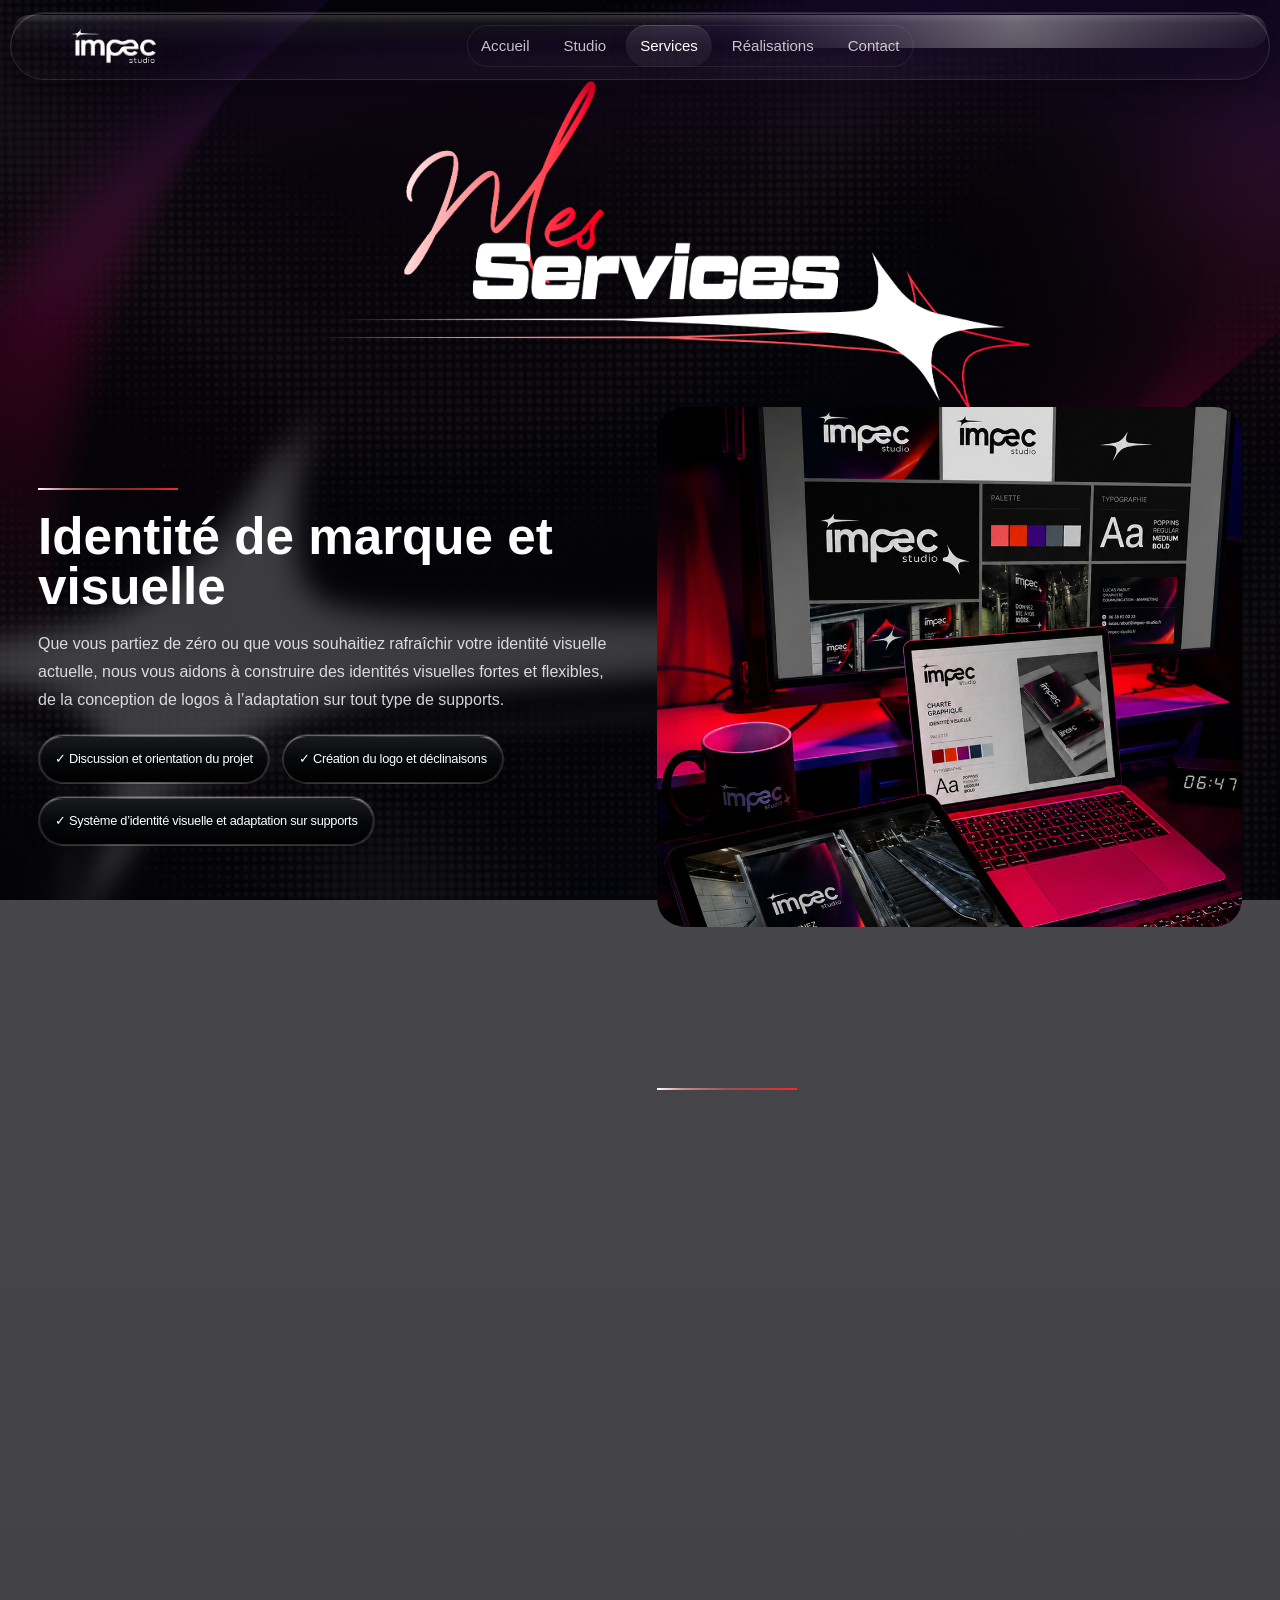
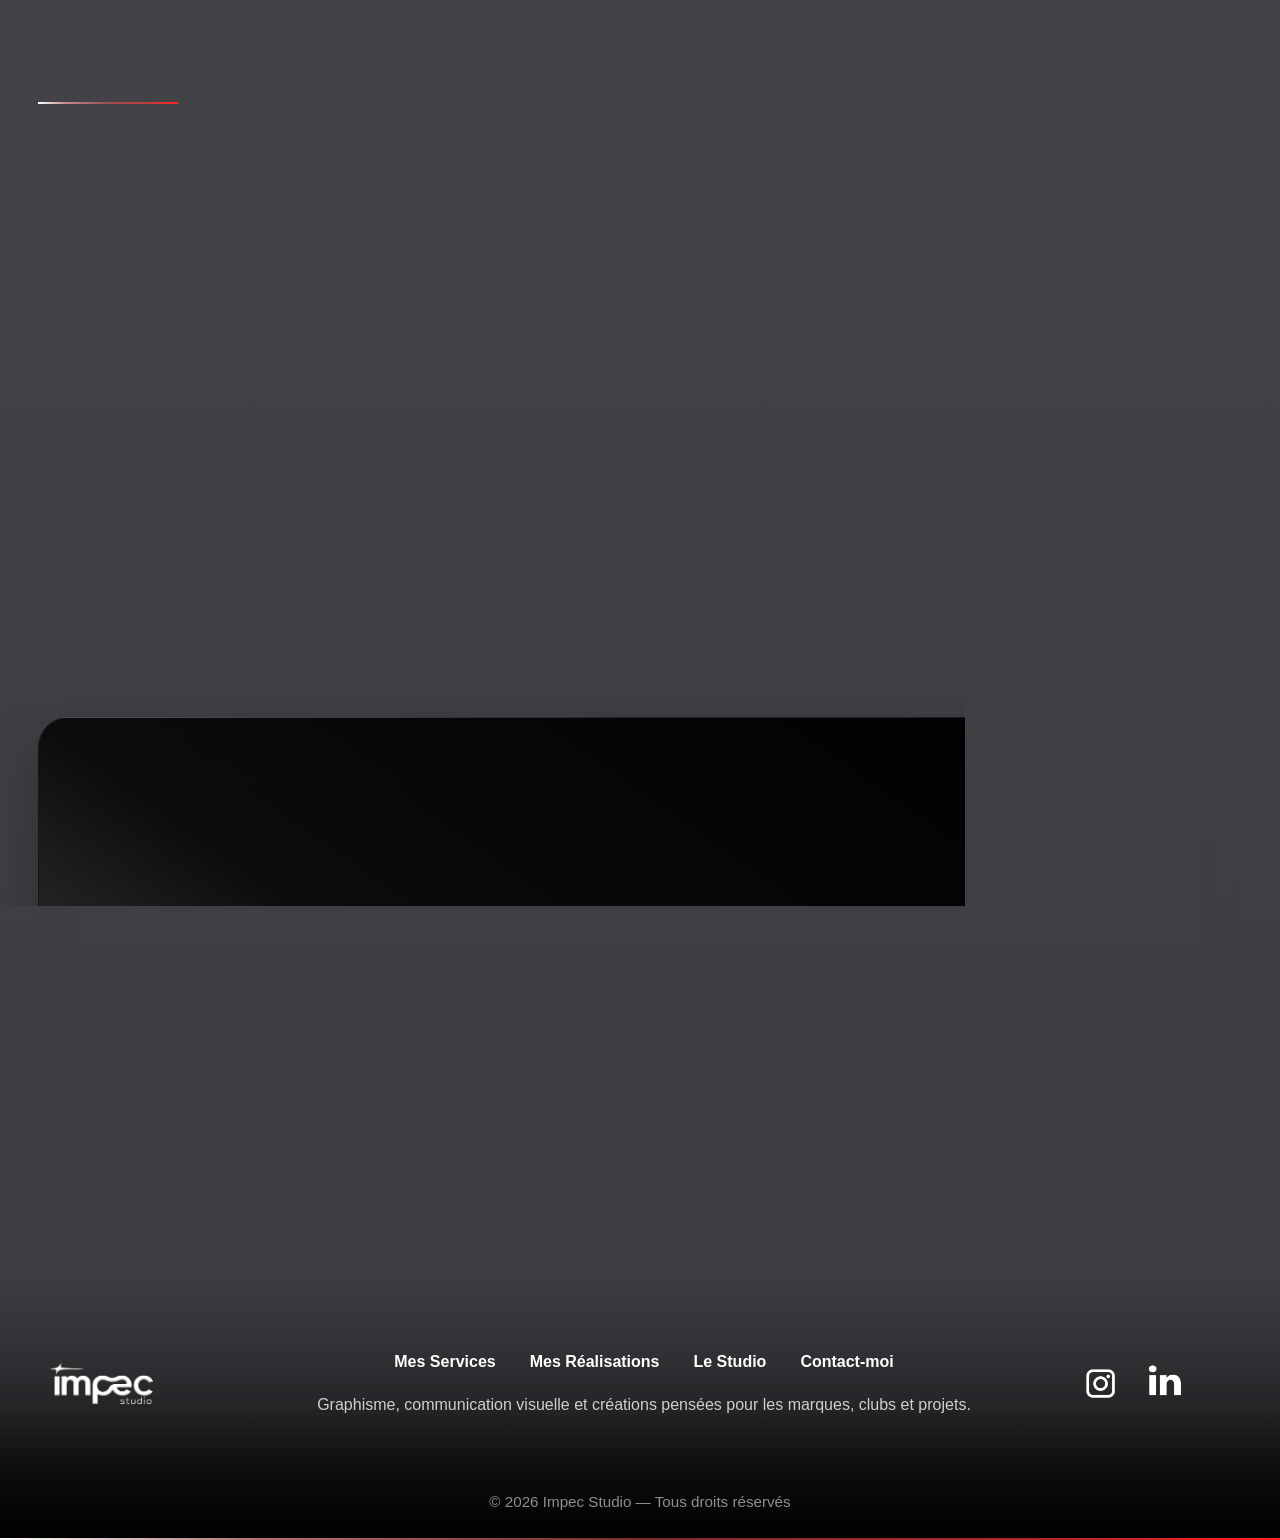
<file: services.html>
<!DOCTYPE html>
<html lang="fr">
<head>
    <meta charset="UTF-8">
    <title>Services — Impec Studio</title>
    <meta name="viewport" content="width=device-width, initial-scale=1.0">
    <meta
        name="description"
        content="Découvrez les services d’Impec Studio : identité visuelle, visuels et design, communication digitale."
    >
    <link rel="icon" type="image/png" href="/favicon.png">
    <link rel="stylesheet" href="assets/css/style.css">
</head>
<body data-page="services">

    <div data-include="partials/header.html"></div>

    <main class="services-page">

        <section class="page-hero page-hero-small services-page-hero">
            <div class="container">
                <img src="assets/img/services.png" alt="Services" class="titre-img-projets">
            </div>
        </section>

        <section class="section services-page-section">
            <div class="container">
                <div class="service-row service-row-normal">
                    <div class="service-row-text">
                        <div class="service-page-line"></div>
                        <h2>Identité de marque et visuelle</h2>
                        <p>
                            Que vous partiez de zéro ou que vous souhaitiez rafraîchir votre identité visuelle actuelle, 
                            nous vous aidons à construire des identités visuelles fortes et flexibles, 
                            de la conception de logos à l’adaptation sur tout type de supports.
                        </p>
                        <div class="service-inline-buttons">
                            <button class="btn btn-hero small-btn">
                                <span>✓ Discussion et orientation du projet</span>
                                <span class="btn-fill-line"></span>
                            </button>

                            <button class="btn btn-hero small-btn">
                                <span>✓ Création du logo et déclinaisons</span>
                                <span class="btn-fill-line"></span>
                            </button>

                            <button class="btn btn-hero small-btn">
                                <span>✓ Système d’identité visuelle et adaptation sur supports</span>
                                <span class="btn-fill-line"></span>
                            </button>
                        </div>
                    </div>
                    <div class="service-row-media">
                        <img src="assets/img/service3.png" class="service-image-branding" alt="Identité visuelle">
                    </div>
                </div>

                <div class="service-row service-row-reverse">
                    <div class="service-row-text">
                        <div class="service-page-line"></div>
                        <h2>Graphisme personnalisé</h2>
                        <p>
                            Démarquez-vous et renforcez votre engagement sur toutes les plateformes grâce à des visuels captivants : 
                            pour vos événements, campagnes, présentations, sponsoring ou autre…
                        </p>
                        <div class="service-inline-buttons">
                            <button class="btn btn-hero small-btn">
                                <span>✓ Création d’affiches pour événements</span>
                                <span class="btn-fill-line"></span>
                            </button>

                            <button class="btn btn-hero small-btn">
                                <span>✓Adaptation print et supports de communication</span>
                                <span class="btn-fill-line"></span>
                            </button>

                            <button class="btn btn-hero small-btn">
                                <span>✓ Conception de dossiers de sponsoring</span>
                                <span class="btn-fill-line"></span>
                            </button>
                        </div>
                    </div>
                    <div class="service-row-media">
                        <img src="assets/img/service2.jpeg" alt="Visuels et design">
                    </div>
                </div>

                <div class="service-row service-row-normal">
                    <div class="service-row-text">
                        <div class="service-page-line"></div>
                        <h2>Communication Digitale</h2>
                        <p>
                            Une stratégie et des contenus pour développer votre visibilité afin d’atteindre vos objectifs, 
                            gagner en visibilité, engager votre audience et renforcer votre image.
                        </p>
                        <div class="service-inline-buttons">
                            <button class="btn btn-hero small-btn">
                                <span>✓ Animation et gestion des réseaux sociaux</span>
                                <span class="btn-fill-line"></span>
                            </button>

                            <button class="btn btn-hero small-btn">
                                <span>✓ Création de templates adaptés à votre utilisation</span>
                                <span class="btn-fill-line"></span>
                            </button>

                            <button class="btn btn-hero small-btn">
                                <span>✓ Développement de communauté</span>
                                <span class="btn-fill-line"></span>
                            </button>
                        </div>
                    </div>
                    <div class="service-row-media">
                        <img src="assets/img/service1.jpeg" alt="Communication digitale">
                    </div>
                </div>
            </div>
        </section>

        <section class="section cta-section">
            <div class="container">
                <div class="cta-box cta-box-split">
                    <div class="cta-box-text">
                        <p class="section-label">Démarquez-vous de la concurrence</p>
                        <h2>Travaillons ensemble</h2>
                        <p>
                            Passionné par le graphisme et le sport, je vous accompagne dans la création de visuels percutants et d'une identité forte pour valoriser votre activité. 
                            Mon objectif : concevoir une communication qui vous ressemble et qui marque les esprits.
                        </p>

                        <a href="contact.html" class="btn btn-primary">
                            <span>On en discute ?</span>
                            <span class="btn-fill-line"></span>
                        </a>
                    </div>

                    <div class="cta-box-visual">
                        <img src="assets/img/service2.jpeg" alt="Impec Studio services">
                    </div>
                </div>
            </div>
        </section>

    </main>

    <div data-include="partials/footer.html"></div>

    <script src="assets/js/includes.js"></script>
    <script src="assets/js/main.js"></script>
    <script src="assets/js/pages-motion.js"></script>
</body>
</html>
</file>
<file: assets/css/style.css>
@import url("./base.css");
@import url("./layout.css");
@import url("./components.css");

@import url("./pages/home.css");
@import url("./pages/studio.css");
@import url("./pages/services.css");
@import url("./pages/projets.css");
@import url("./pages/contact.css");

@import url("./responsive.css");
</file>
